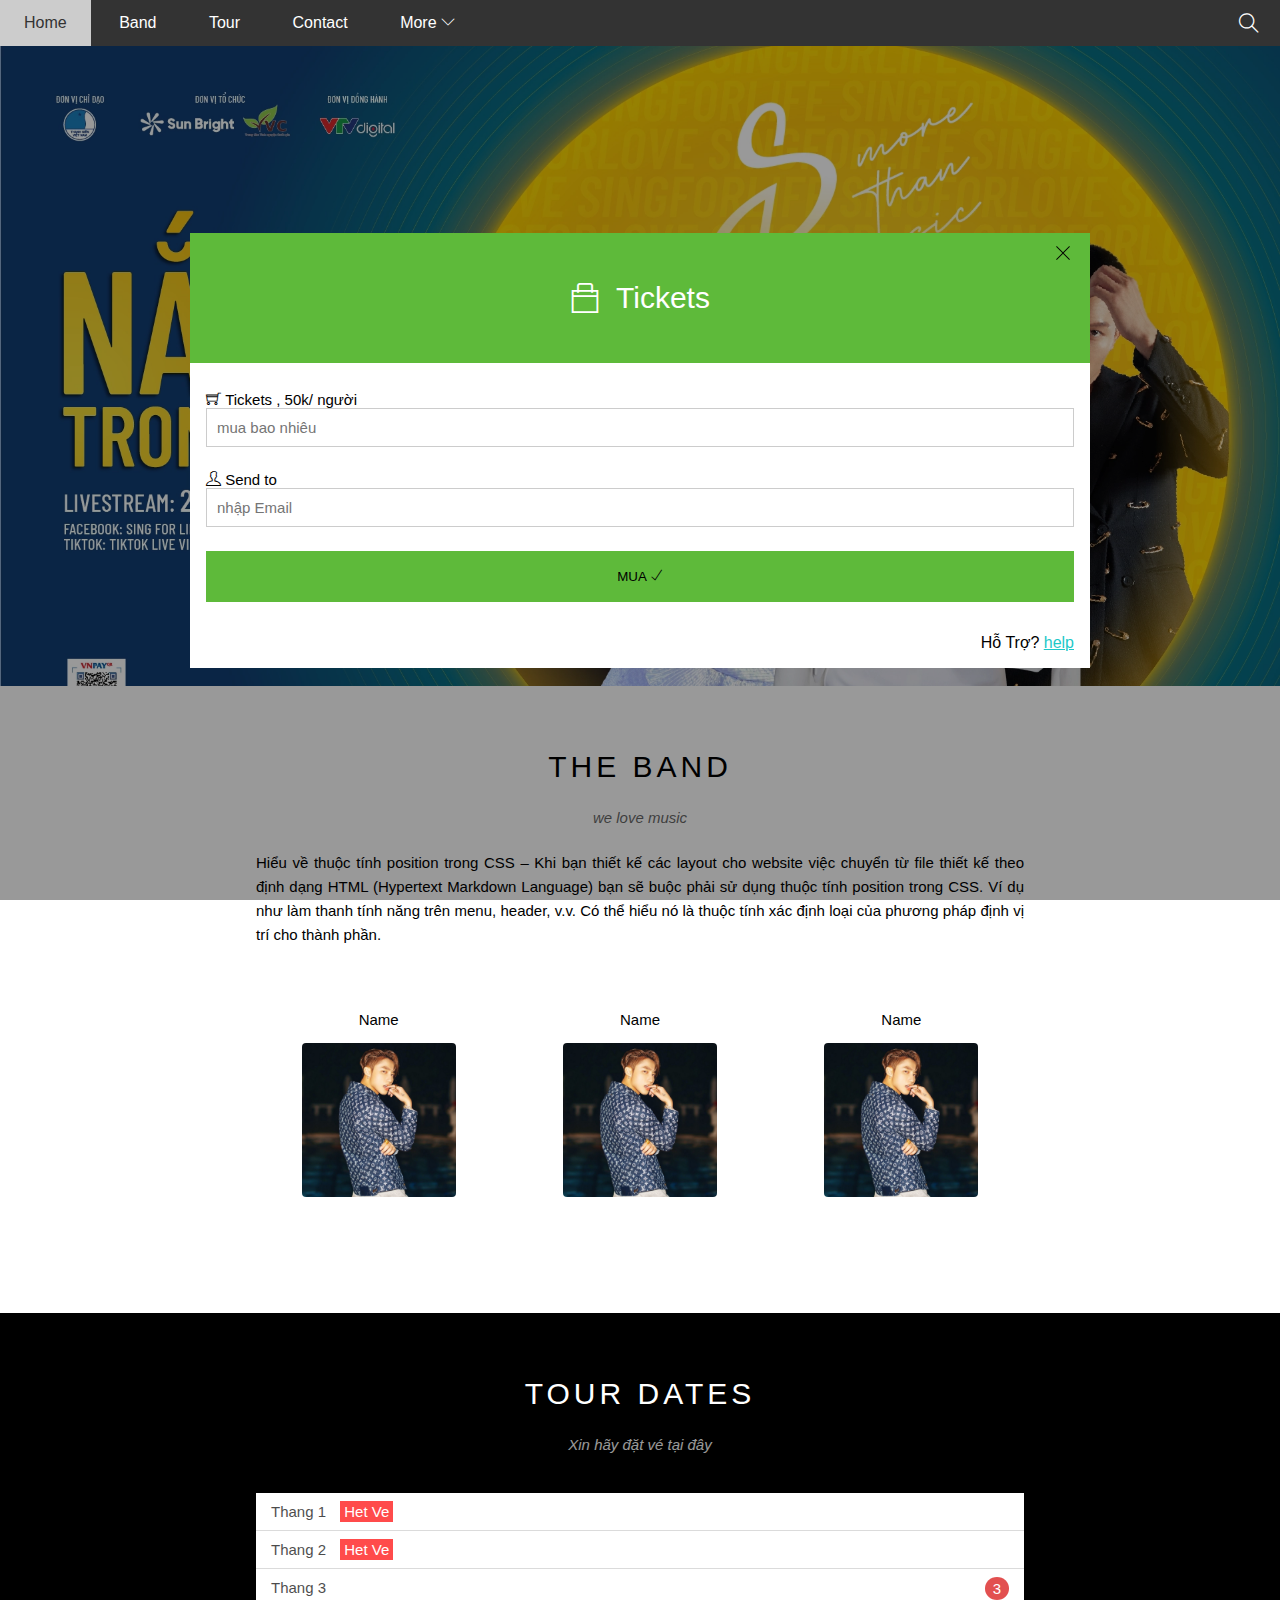
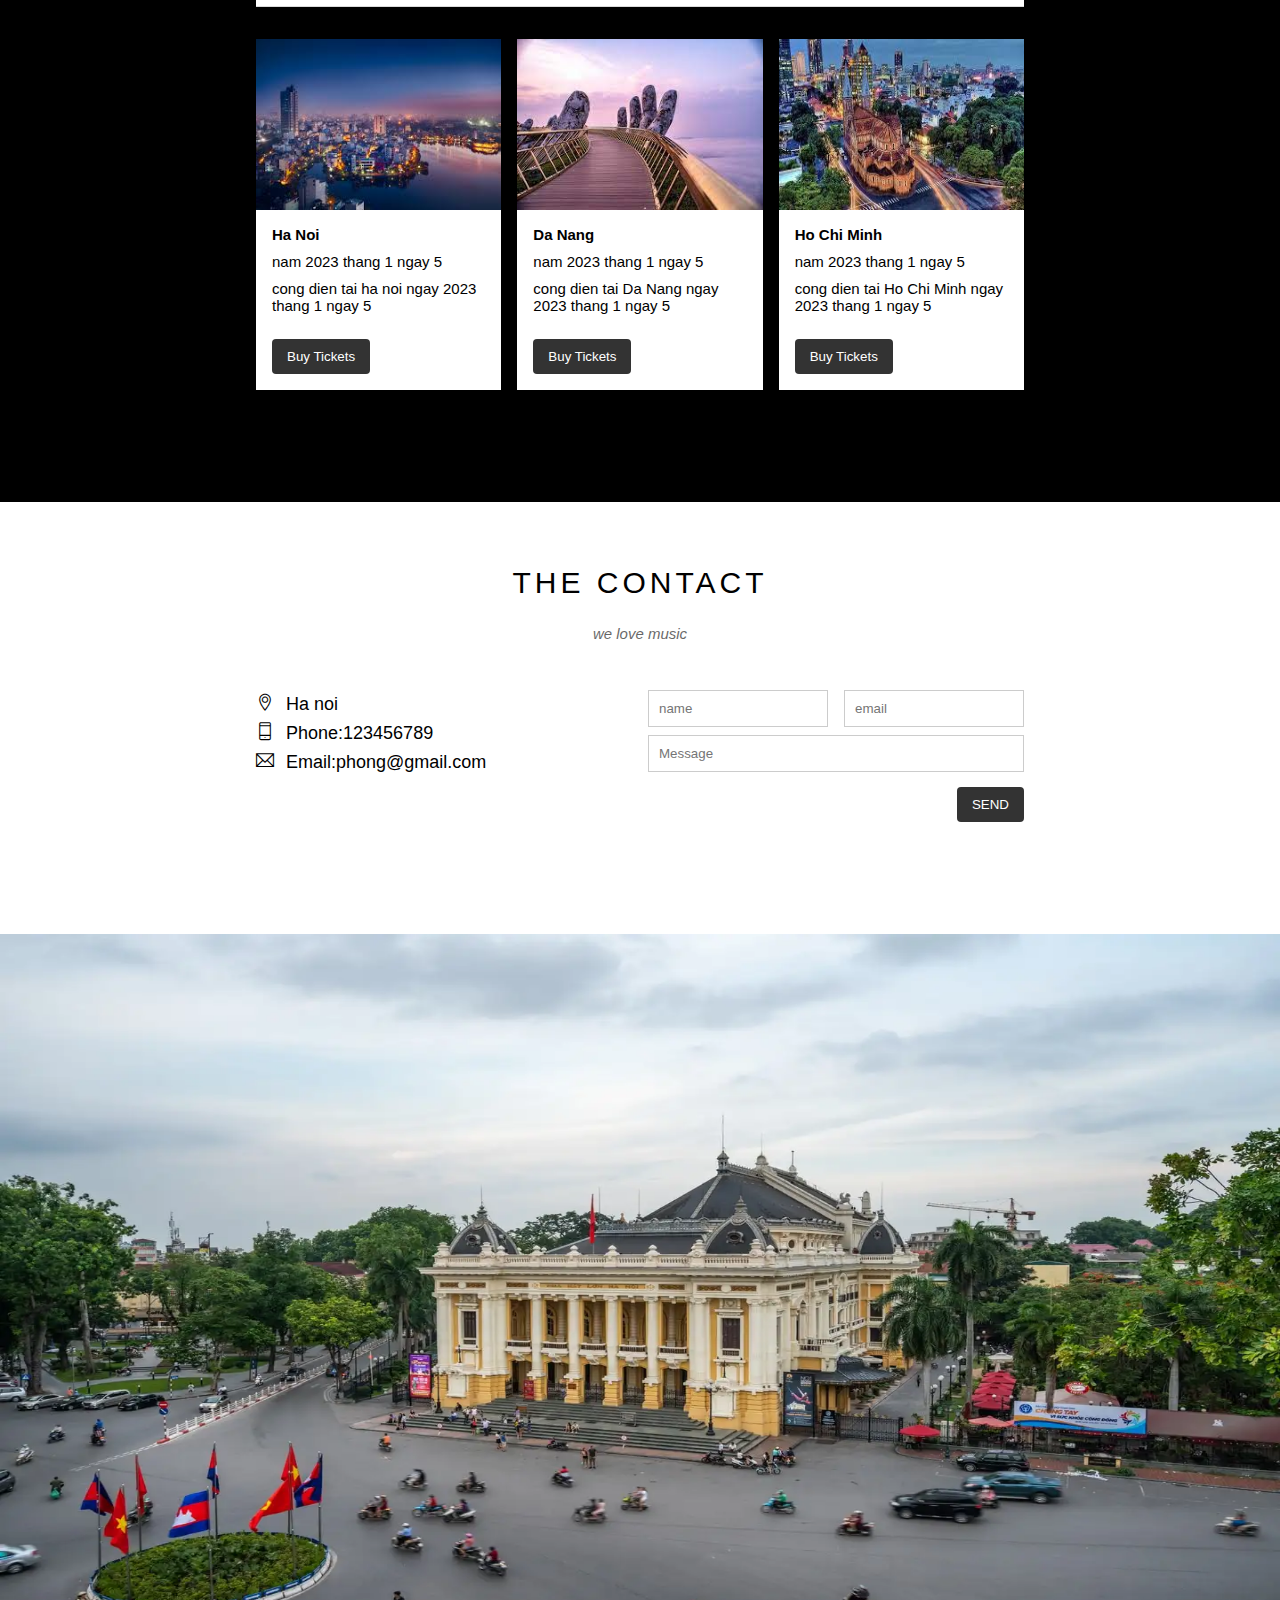
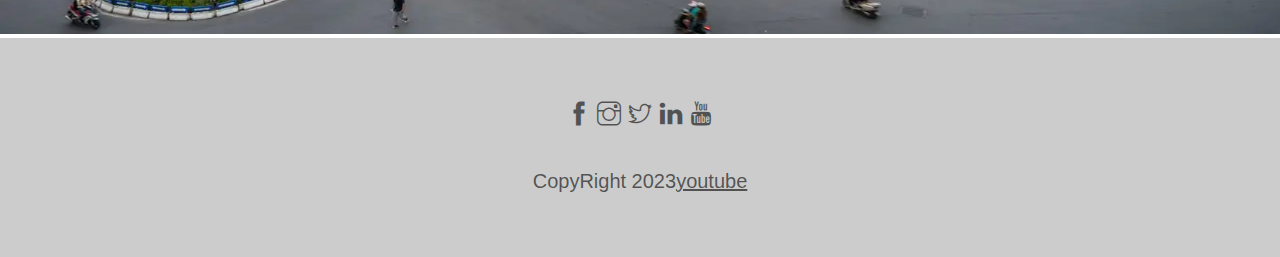
<file: index.html>
<!DOCTYPE html>
<html lang="en">
<head>
    <meta charset="UTF-8">
    <meta http-equiv="X-UA-Compatible" content="IE=edge">
    <meta name="viewport" content="width=device-width, initial-scale=1.0">
    <title>The Band</title>
    <link rel="icon" type="image/x-icon" href="https://www.google.com/imgres?imgurl=https%3A%2F%2Fplay-lh.googleusercontent.com%2Fgk-WYYED1OJNr0G28ucBPUTPric5QCLwW2q_rNcYg-XTQCbPkhcp3CqVJ-1dHiBql10%3Ds256-rw&imgrefurl=https%3A%2F%2Fplay.google.com%2Fstore%2Fapps%3Fhl%3Dvi%26gl%3DUS&tbnid=HGvR1RhakEZEoM&vet=12ahUKEwiClbP4k8n8AhWw-GEKHWMlBtYQMygEegQIARBJ..i&docid=2eRDLG64KMrduM&w=256&h=256&itg=1&q=%E1%BA%A3nh%20youtube&hl=vi&ved=2ahUKEwiClbP4k8n8AhWw-GEKHWMlBtYQMygEegQIARBJ">
    <link  rel="stylesheet" href="assets/css/style.css">
    <link  rel="stylesheet" href="assets/css/responsive.css">
    <link  rel="stylesheet" href="assets/fonts/themify-icons-font/themify-icons/themify-icons.css">
</head>
<body>
    <div id="main">
        <div id="header">
            <!-- start nav -->
            <ul id="nav">
                <li><a href="">Home</a></li>
                <li><a href="#band">Band</a></li>
                <li><a href="#tour">Tour</a></li>
                <li><a href="#contact">Contact</a></li>
                <li >
                    <a href="#">More
                        <i class="nav-arrow-down ti-angle-down"></i>
                    </a>
                    <ul class="subnav">
                        <li><a href="#">Merchandise</a></li>
                        <li><a href="#">Extras</a></li>
                        <li><a href="#">Media</a></li>
                    </ul>
                </li>
            </ul>
            <!-- end nav -->
            <!-- search button -->
            <div id="mobile-menu" class="mobile-menu-btn">
                <i class="menu-icon ti-menu"></i>
            </div>
            
            <div class="search-btn">
                <i class="search-icon ti-search"></i>
            </div>
            
        </div>
        <div id="slider">
            <div class="text-content">
                <h2 class="text-heading">Thủ đô Hà Nội</h2>
                <div class="text-description">công diễn tại Hà Nội</div>
                
            </div>
        </div>

        <div id="content">
            <!-- about -->
            <div id ="band" class="content-section">
                <h2 class="section-heading">THE BAND</h2>
                <p class="section-sub-heading">we love music</p>
                <p class="about-text">
                    Hiểu về thuộc tính position trong CSS – Khi bạn thiết kế các layout cho website việc chuyển từ file thiết kế theo định dạng HTML 
                    (Hypertext Markdown Language) bạn sẽ buộc phải sử dụng thuộc tính position trong CSS. Ví dụ như làm thanh tính năng trên menu, header, v.v.
                     Có thể hiểu nó là thuộc tính xác định loại của phương pháp định vị trí cho thành phần.
                </p>
                <div class="row member-list">
                    <div class=" col col-third s-col-full mt-32 text-center">
                        <p class="member-name">Name</p>
                        <img src="assets/image/son tung.jpg" alt="member1" class="member-img">
                    </div>

                    <div class=" col col-third s-col-full mt-32 text-center">
                        <p class="member-name">Name</p>
                        <img src="assets/image/son tung.jpg" alt="member1" class="member-img">
                    </div>

                    <div class=" col col-third s-col-full mt-32 text-center">
                        <p class="member-name">Name</p>
                        <img src="assets/image/son tung.jpg" alt="member1" class="member-img">
                    </div>

                    <div class="clear"></div>
                </div>
            </div>
            
             <!-- tour section -->
            <div id ="tour" class="tour-section">
                <div class="content-section">
                    <h2 class="section-heading text-white">TOUR DATES</h2>
                    <p class="section-sub-heading text-white"> Xin hãy đặt vé tại đây </p>
                    <!-- tickets -->
                    <ul class="ticket-list">
                        <li>Thang 1 <span class="sold-out">Het Ve</span></li>
                        <li>Thang 2 <span class="sold-out">Het Ve</span></li>
                        <li>Thang 3 <span class="quantity"> 3</span></li>
                    </ul>
                    <!-- dia diem lua dien -->
                    <div class=" row place-list">
                        <div class="col col-third s-col-full mt-16"> 
                            <img src="assets/image/hanoi.jpg" alt="hanoi" class="place-img">
                            <div class="img-cover"></div>
                            
                            <div class="place-body">
                                <h3 class="place-heading">Ha Noi</h3>
                                <p class="place-time"> nam 2023 thang 1 ngay 5</p>
                                <p class="place-desc">cong dien tai ha noi ngay 2023 thang 1 ngay 5</p>
                                <button  class="btn  js-buy-ticket">Buy Tickets</button>
                            </div>
                        </div>

                        <div class="col col-third s-col-full mt-16">
                            <img src="assets/image/da-nang.jpg" alt="da-nang" class="place-img">
                            <div class="place-body">
                                <h3 class="place-heading">Da Nang</h3>
                                <p class="place-time"> nam 2023 thang 1 ngay 5</p>
                                <p class="place-desc">cong dien tai Da Nang ngay 2023 thang 1 ngay 5</p>
                                <button  class="btn js-buy-ticket">Buy Tickets</button>
                            </div>
                        </div>
                   

                        <div class="col col-third s-col-full mt-16">
                            <img src="assets/image/hochiminh.jpg" alt="hochiminh" class="place-img">
                            <div class="place-body">
                                <h3 class="place-heading">Ho Chi Minh</h3>
                                <p class="place-time"> nam 2023 thang 1 ngay 5</p>
                                <p class="place-desc">cong dien tai Ho Chi Minh ngay 2023 thang 1 ngay 5</p>
                                <button  class="btn js-buy-ticket">Buy Tickets</button>
                            </div>
                        </div>
                        <div class="clear"></div>
                    </div>
                </div>

            </div>
            

             <!-- begin contact section -->
            <div id ="contact" class="content-section">
                <h2 class="section-heading">THE CONTACT</h2>
                <p class="section-sub-heading">we love music</p>

                <div class="row contact-content">
                    <div class="col col-half s-col-full contact-info">
                        <p><i class="ti-location-pin"></i>Ha noi</p>
                        <p><i class="ti-mobile"></i>Phone:123456789</p>
                        <p><i class="ti-email"></i>Email:phong@gmail.com</p>
                    </div>

                    <div class="col col-half s-col-full contact-form">
                        <form action="">
                            <div class="row">
                                <div class="col col-half s-col-full">
                                    <input type="text" name="" id="" required  class="form-control" placeholder="name">
                                </div>

                                <div class="col col-half s-col-full">
                                    <input type="text" name="" id=""  required class="form-control" placeholder="email">
                                </div>
                            </div>
                            <div class="row mt-8">
                                <div class="col col-full">
                                    <input type="text" name="" id=""  required class="form-control" placeholder="Message">

                                </div>
                            </div>
                            <input class="btn pull-right mt-16" type ="submit" value="SEND" >
                        </form>
                    </div>
                </div>
            </div>
             <!-- end contact section -->
            <div class="map-seletion">
                <img src="assets/image/nhahat.webp" alt="nha hat">
            </div>
        </div>

        <div id="footer">
            <div class="socials-list">
                <a href=""><i class="ti-facebook"></i></a>
                <a href=""><i class="ti-instagram"></i></a>
                <a href=""><i class="ti-twitter"></i></a>
                <a href=""><i class="ti-linkedin"></i></a>
                <a href=""><i class="ti-youtube"></i></a>
            </div>
            <p  class="copyright">CopyRight 2023<a href="youtube.com">youtube</a></p>
        </div>
        
        <div class="modal open js-modal">
            <div class="modal-container js-modal-container">
                <div class="modal-close js-modal-close">
                    <i class=" ti-close"></i>
                </div>
                <header class="modal-header">
                    <i class="heding-icon ti-bag"></i>
                    Tickets
                </header>
                <div class="modal-body">
                    <label for="ticket-quantity" class="modal-label">
                        <i class="ti-shopping-cart"></i>
                        Tickets , 50k/ người
                    </label>
                    <input type="text"  id ="ticket-quantity" class="modal-input" placeholder="mua bao nhiêu">

                    <label for="ticket-email" class="modal-label">
                        <i class="ti-user"></i>
                        Send to
                    </label>
                    <input type="email" id= "ticket-email"class="modal-input" placeholder="nhập Email">
                    <button id="buy-ticket">
                        Mua <i class="ti-check"></i>
                    </button>
                </div>
                <div class="modal-footer">
                    <p class="modal-help">Hỗ Trợ? <a href="#">help</a></p>
                    
                </div>
            </div>
        </div>

    </div>
    <script>
        var header = document.getElementById('header')
        var mobileMenu = document.getElementById('mobile-menu')
        var headerHeight = header.clientHeight;
        mobileMenu.onclick= function () {
            var isClose = header.clientHeight === headerHeight;
            if (isClose) {
                header.style.height ='auto';
            }else {
                // header.style.height ='46px'
                header.style.height= null;
            }
        }
        var menuItems= document.querySelectorAll('#nav li a[href*="#"]')
        for (var i = 0 ; i <menuItems.length; i++) {
            var menuItem = menuItems[i]

            
            menuItem.onclick = function(event) {
                var isParentMenu = this.nextElementSibling && this.nextElementSibling.classList.contains('subnav')
                
                if (!isParentMenu){
                    header.style.height= null;

                }else {
                   event.preventDefault();
                }
               
            }
        }

        
    </script>

    <script>
        const buyBtns= document.querySelectorAll('.js-buy-ticket')
        const modal= document.querySelector('.js-modal')
        const modalClose= document.querySelector('.js-modal-close')
        const modalContainer = document.querySelector('.js-modal-container')
        // hien thi Form nhap
        function showBuyTickets() {
            modal.classList.add('open')
        }

        // an form nhap 
        function closeBuyTickets () {
           modal.classList.remove('open')
        }
        
        for(const buyBtn of buyBtns) {
            buyBtn.addEventListener('click',showBuyTickets)
        }
        modalClose.addEventListener('click',closeBuyTickets)
        // click vao toan bo modal
        modal.addEventListener('click', closeBuyTickets)
        // ngan chan event tren container
        modalContainer.addEventListener('click', function( event){
            event.stopPropagation()
        })
    </script>
    
</body>
</html>
</file>
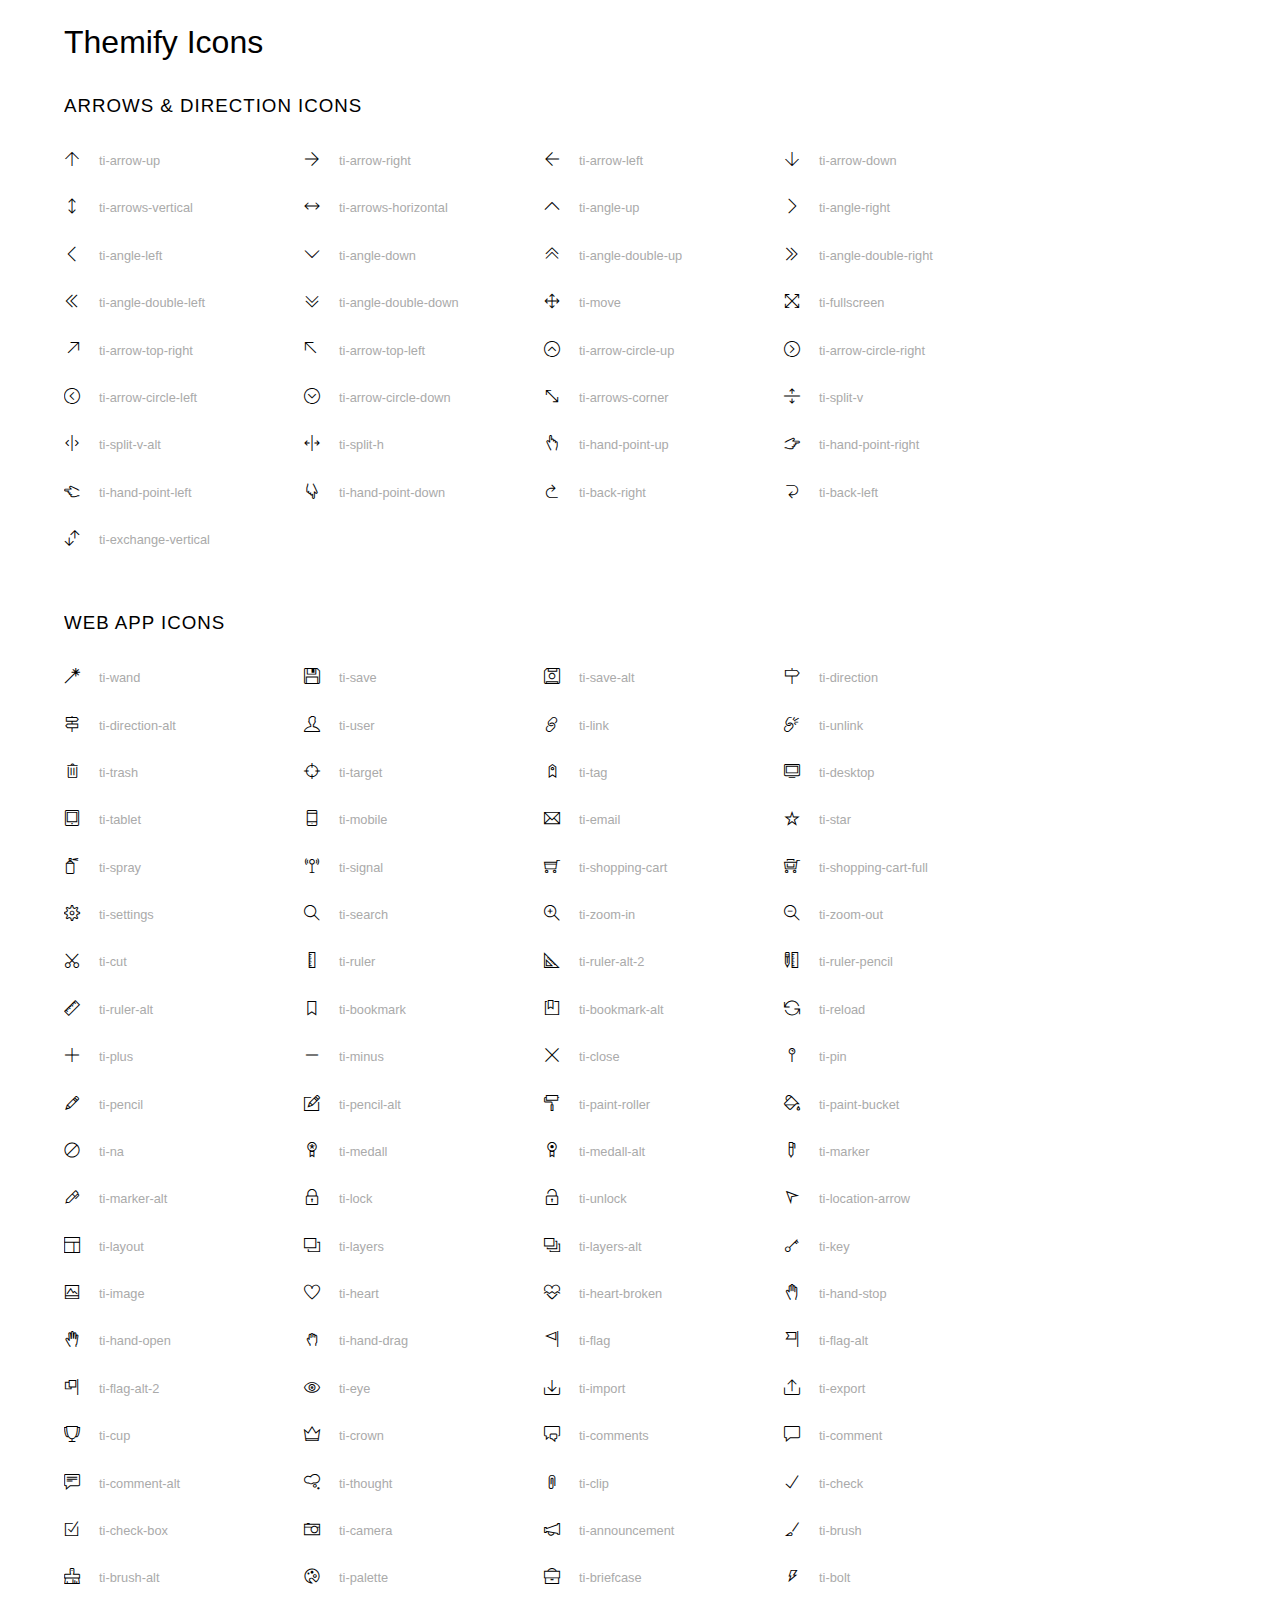
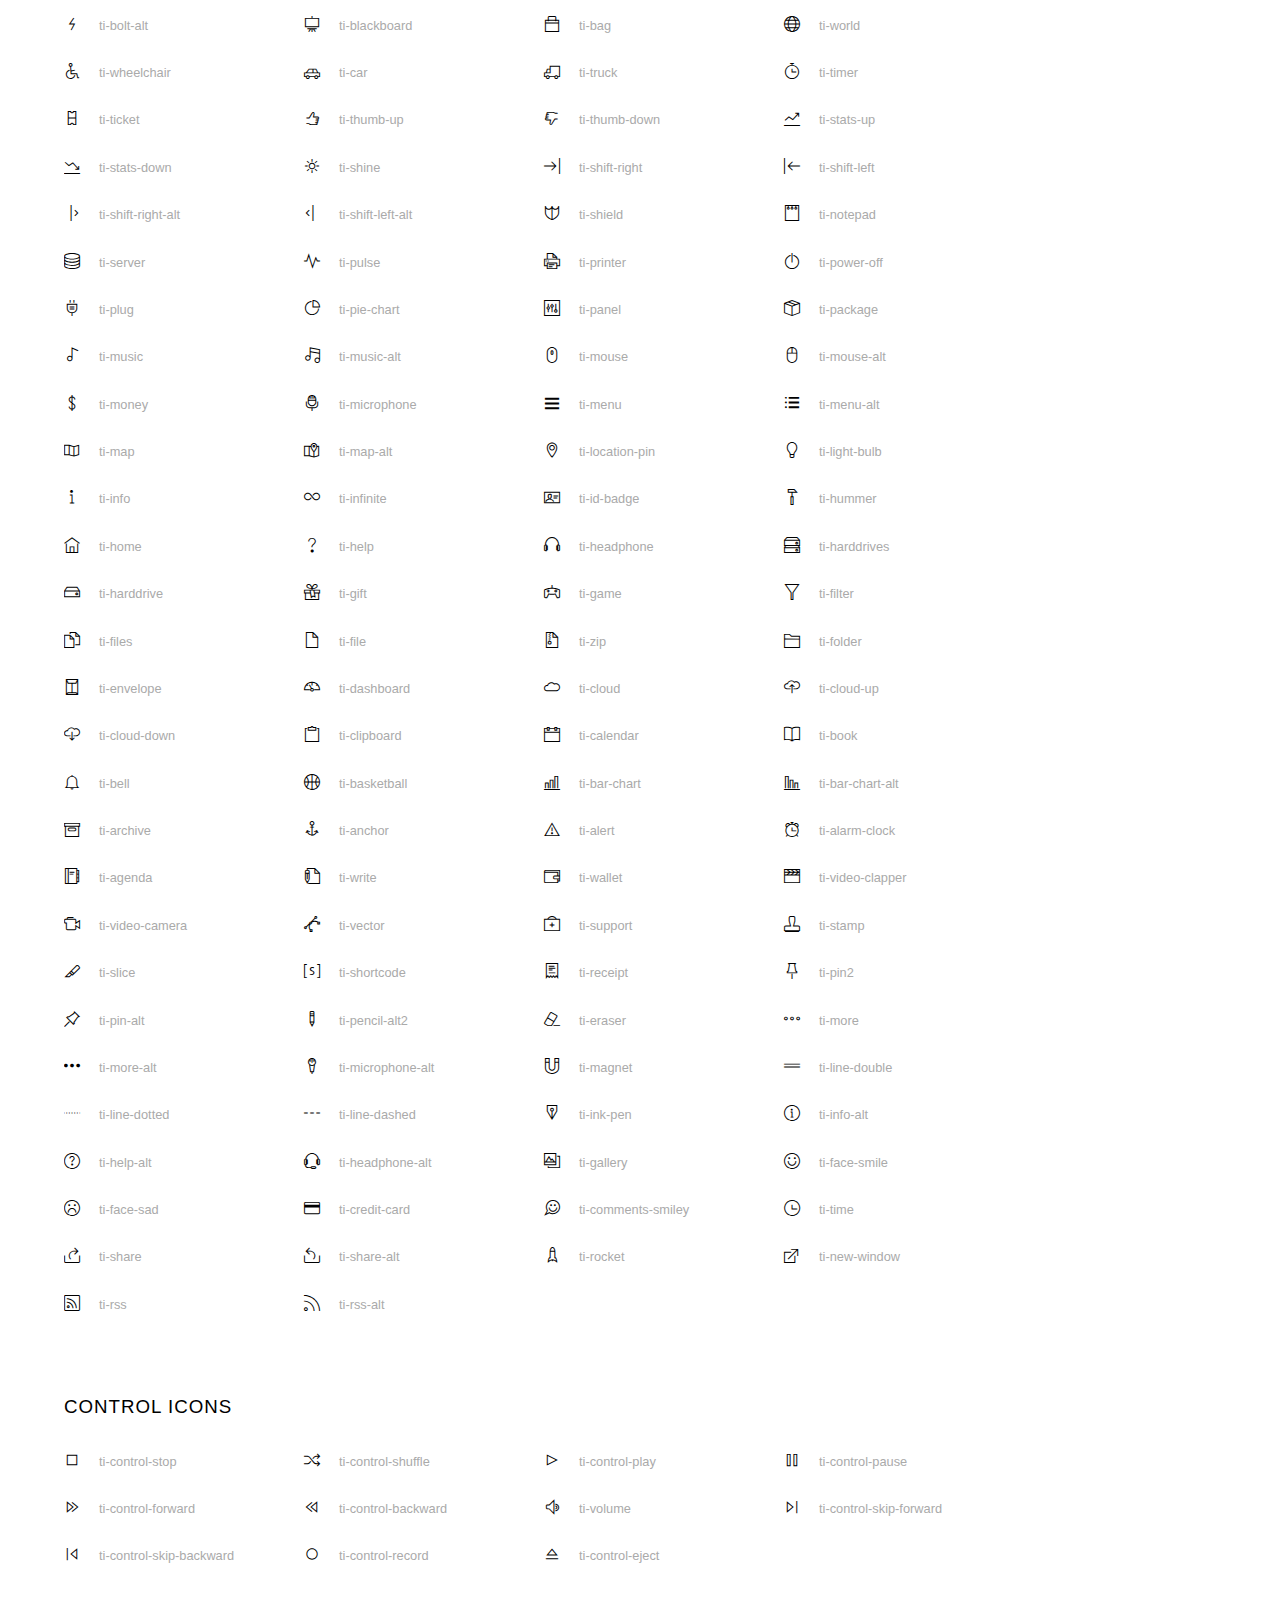
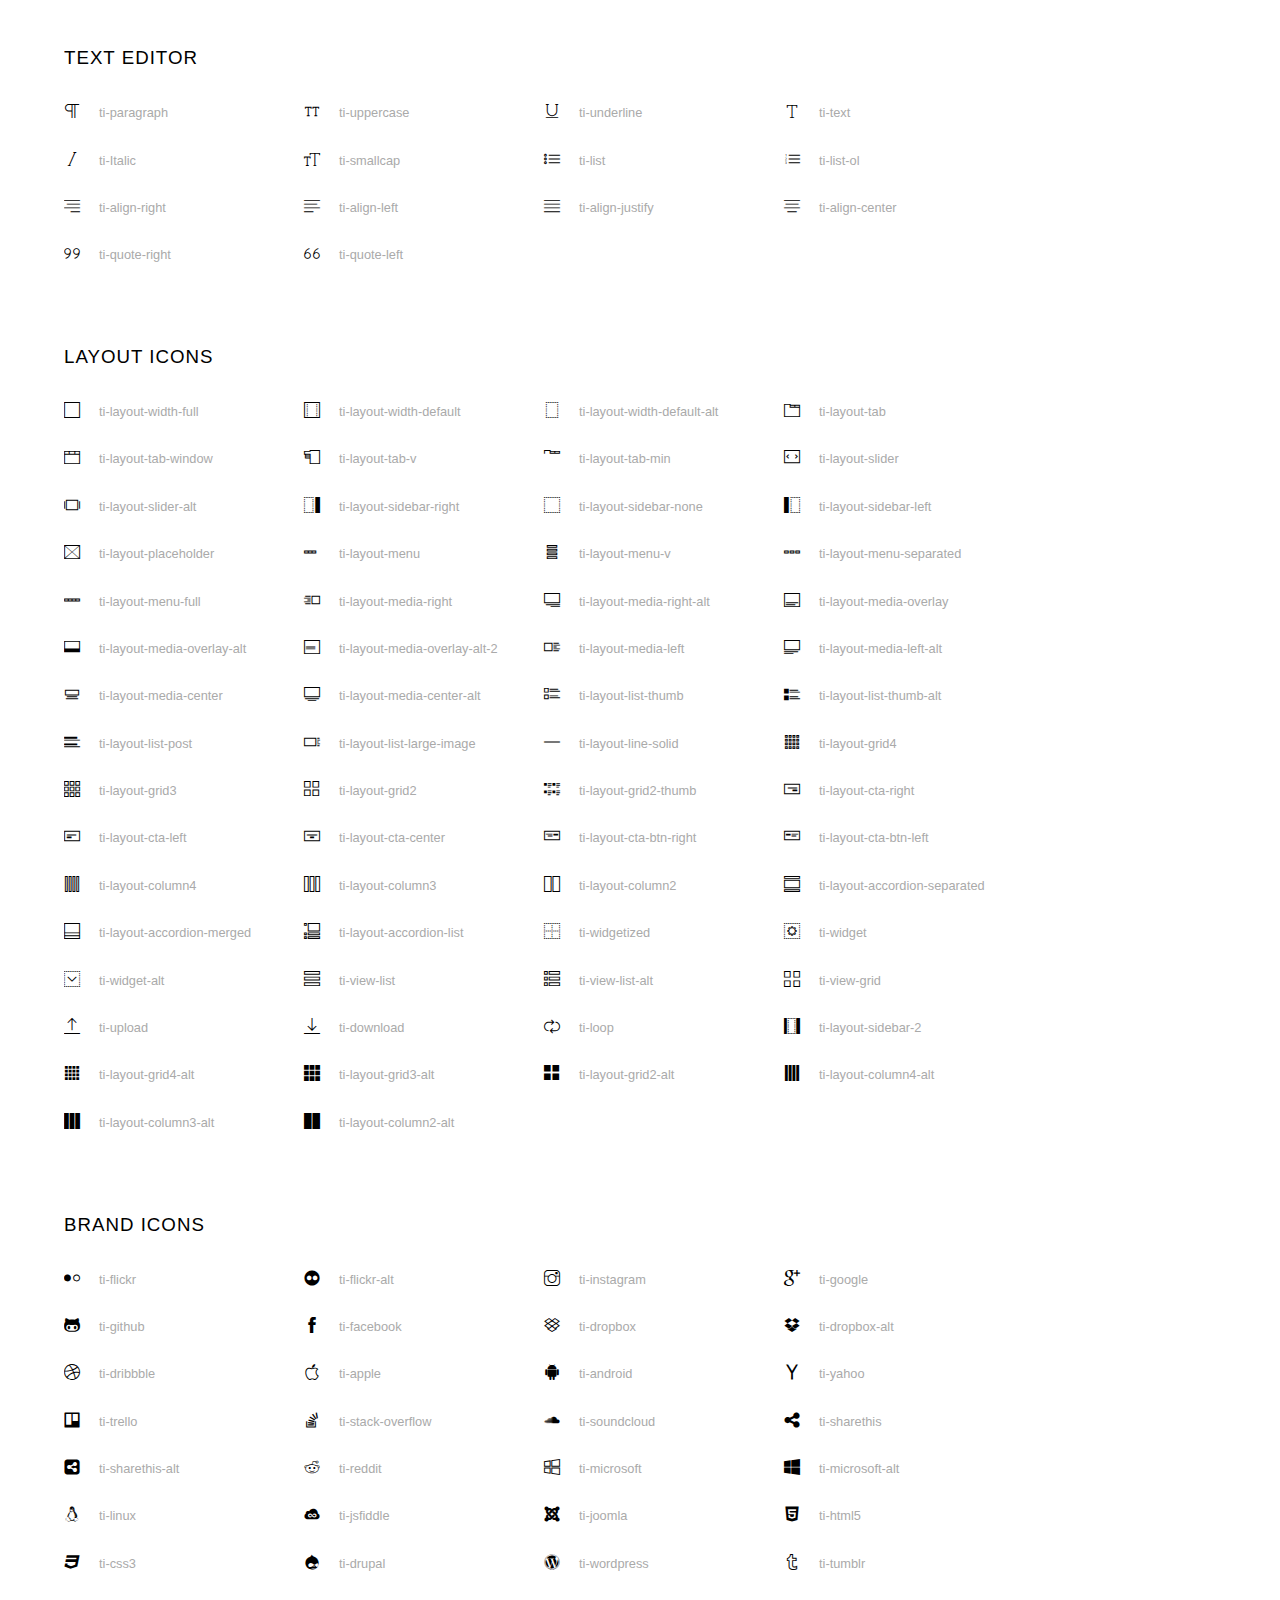
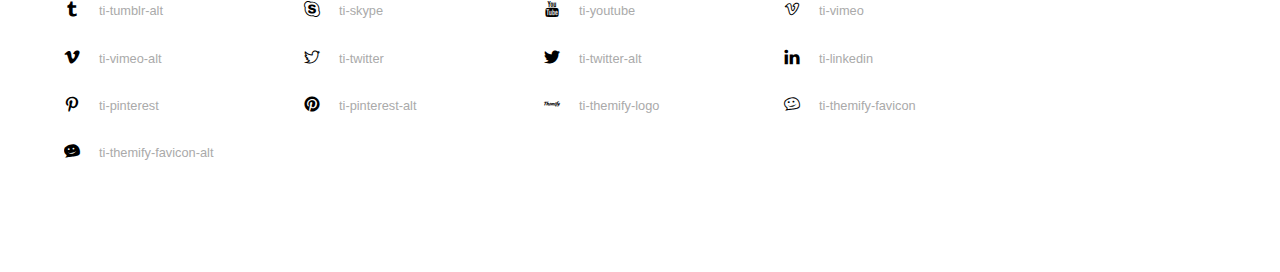
<file: assets/fonts/themify-icons-font/themify-icons/index.html>
<!doctype html>
<html>
<head>
	<meta charset="utf-8">
	<title>Themify Icon Font</title>
	<meta name="viewport" content="width=device-width">
	<link rel="stylesheet" href="demo-files/demo.css">
	<link rel="stylesheet" href="themify-icons.css">
	<!--[if lt IE 8]><!-->
	<link rel="stylesheet" href="ie7/ie7.css">
	<!--<![endif]-->
</head>
<body>
	<h1>Themify Icons</h1>

	<div class="icon-section">

		<div class="icon-section">
			<h3>Arrows &amp; Direction Icons </h3>

			<div class="icon-container">
				<span class="ti-arrow-up"></span><span class="icon-name"> ti-arrow-up</span>
			</div>
			<div class="icon-container">
				<span class="ti-arrow-right"></span><span class="icon-name"> ti-arrow-right</span>
			</div>
			<div class="icon-container">
				<span class="ti-arrow-left"></span><span class="icon-name"> ti-arrow-left</span>
			</div>
			<div class="icon-container">
				<span class="ti-arrow-down"></span><span class="icon-name"> ti-arrow-down</span>
			</div>
			<div class="icon-container">
				<span class="ti-arrows-vertical"></span><span class="icon-name"> ti-arrows-vertical</span>
			</div>
			<div class="icon-container">
				<span class="ti-arrows-horizontal"></span><span class="icon-name"> ti-arrows-horizontal</span>
			</div>
			<div class="icon-container">
				<span class="ti-angle-up"></span><span class="icon-name"> ti-angle-up</span>
			</div>
			<div class="icon-container">
				<span class="ti-angle-right"></span><span class="icon-name"> ti-angle-right</span>
			</div>
			<div class="icon-container">
				<span class="ti-angle-left"></span><span class="icon-name"> ti-angle-left</span>
			</div>
			<div class="icon-container">
				<span class="ti-angle-down"></span><span class="icon-name"> ti-angle-down</span>
			</div>	
			<div class="icon-container">
				<span class="ti-angle-double-up"></span><span class="icon-name"> ti-angle-double-up</span>
			</div>
			<div class="icon-container">
				<span class="ti-angle-double-right"></span><span class="icon-name"> ti-angle-double-right</span>
			</div>
			<div class="icon-container">
				<span class="ti-angle-double-left"></span><span class="icon-name"> ti-angle-double-left</span>
			</div>
			<div class="icon-container">
				<span class="ti-angle-double-down"></span><span class="icon-name"> ti-angle-double-down</span>
			</div>					
			<div class="icon-container">
				<span class="ti-move"></span><span class="icon-name"> ti-move</span>
			</div>
			<div class="icon-container">
				<span class="ti-fullscreen"></span><span class="icon-name"> ti-fullscreen</span>
			</div>
			<div class="icon-container">
				<span class="ti-arrow-top-right"></span><span class="icon-name"> ti-arrow-top-right</span>
			</div>
			<div class="icon-container">
				<span class="ti-arrow-top-left"></span><span class="icon-name"> ti-arrow-top-left</span>
			</div>
			<div class="icon-container">
				<span class="ti-arrow-circle-up"></span><span class="icon-name"> ti-arrow-circle-up</span>
			</div>
			<div class="icon-container">
				<span class="ti-arrow-circle-right"></span><span class="icon-name"> ti-arrow-circle-right</span>
			</div>
			<div class="icon-container">
				<span class="ti-arrow-circle-left"></span><span class="icon-name"> ti-arrow-circle-left</span>
			</div>
			<div class="icon-container">
				<span class="ti-arrow-circle-down"></span><span class="icon-name"> ti-arrow-circle-down</span>
			</div>
			<div class="icon-container">
				<span class="ti-arrows-corner"></span><span class="icon-name"> ti-arrows-corner</span>
			</div>
			<div class="icon-container">
				<span class="ti-split-v"></span><span class="icon-name"> ti-split-v</span>
			</div>

			<div class="icon-container">
				<span class="ti-split-v-alt"></span><span class="icon-name"> ti-split-v-alt</span>
			</div>
			<div class="icon-container">
				<span class="ti-split-h"></span><span class="icon-name"> ti-split-h</span>
			</div>
			<div class="icon-container">
				<span class="ti-hand-point-up"></span><span class="icon-name"> ti-hand-point-up</span>
			</div>
			<div class="icon-container">
				<span class="ti-hand-point-right"></span><span class="icon-name"> ti-hand-point-right</span>
			</div>
			<div class="icon-container">
				<span class="ti-hand-point-left"></span><span class="icon-name"> ti-hand-point-left</span>
			</div>
			<div class="icon-container">
				<span class="ti-hand-point-down"></span><span class="icon-name"> ti-hand-point-down</span>
			</div>
			<div class="icon-container">
				<span class="ti-back-right"></span><span class="icon-name"> ti-back-right</span>
			</div>
			<div class="icon-container">
				<span class="ti-back-left"></span><span class="icon-name"> ti-back-left</span>
			</div>
			<div class="icon-container">
				<span class="ti-exchange-vertical"></span><span class="icon-name"> ti-exchange-vertical</span>
			</div>

		</div> <!-- Arrows Icons -->



		<h3>Web App Icons</h3>
		
		<div class="icon-section">

			<div class="icon-container">
				<span class="ti-wand"></span><span class="icon-name"> ti-wand</span>
			</div>
			<div class="icon-container">
				<span class="ti-save"></span><span class="icon-name"> ti-save</span>
			</div>
			<div class="icon-container">
				<span class="ti-save-alt"></span><span class="icon-name"> ti-save-alt</span>
			</div>

			<div class="icon-container">
				<span class="ti-direction"></span><span class="icon-name"> ti-direction</span>
			</div>
			<div class="icon-container">
				<span class="ti-direction-alt"></span><span class="icon-name"> ti-direction-alt</span>
			</div>
			<div class="icon-container">
				<span class="ti-user"></span><span class="icon-name"> ti-user</span>
			</div>
			<div class="icon-container">
				<span class="ti-link"></span><span class="icon-name"> ti-link</span>
			</div>
			<div class="icon-container">
				<span class="ti-unlink"></span><span class="icon-name"> ti-unlink</span>
			</div>
			<div class="icon-container">
				<span class="ti-trash"></span><span class="icon-name"> ti-trash</span>
			</div>
			<div class="icon-container">
				<span class="ti-target"></span><span class="icon-name"> ti-target</span>
			</div>
			<div class="icon-container">
				<span class="ti-tag"></span><span class="icon-name"> ti-tag</span>
			</div>
			<div class="icon-container">
				<span class="ti-desktop"></span><span class="icon-name"> ti-desktop</span>
			</div>
			<div class="icon-container">
				<span class="ti-tablet"></span><span class="icon-name"> ti-tablet</span>
			</div>
			<div class="icon-container">
				<span class="ti-mobile"></span><span class="icon-name"> ti-mobile</span>
			</div>
			<div class="icon-container">
				<span class="ti-email"></span><span class="icon-name"> ti-email</span>
			</div>	
			<div class="icon-container">
				<span class="ti-star"></span><span class="icon-name"> ti-star</span>
			</div>
			<div class="icon-container">
				<span class="ti-spray"></span><span class="icon-name"> ti-spray</span>
			</div>
			<div class="icon-container">
				<span class="ti-signal"></span><span class="icon-name"> ti-signal</span>
			</div>
			<div class="icon-container">
				<span class="ti-shopping-cart"></span><span class="icon-name"> ti-shopping-cart</span>
			</div>
			<div class="icon-container">
				<span class="ti-shopping-cart-full"></span><span class="icon-name"> ti-shopping-cart-full</span>
			</div>
			<div class="icon-container">
				<span class="ti-settings"></span><span class="icon-name"> ti-settings</span>
			</div>
			<div class="icon-container">
				<span class="ti-search"></span><span class="icon-name"> ti-search</span>
			</div>
			<div class="icon-container">
				<span class="ti-zoom-in"></span><span class="icon-name"> ti-zoom-in</span>
			</div>
			<div class="icon-container">
				<span class="ti-zoom-out"></span><span class="icon-name"> ti-zoom-out</span>
			</div>
			<div class="icon-container">
				<span class="ti-cut"></span><span class="icon-name"> ti-cut</span>
			</div>
			<div class="icon-container">
				<span class="ti-ruler"></span><span class="icon-name"> ti-ruler</span>
			</div>
			<div class="icon-container">
				<span class="ti-ruler-alt-2"></span><span class="icon-name"> ti-ruler-alt-2</span>
			</div>			
			<div class="icon-container">
				<span class="ti-ruler-pencil"></span><span class="icon-name"> ti-ruler-pencil</span>
			</div>
			<div class="icon-container">
				<span class="ti-ruler-alt"></span><span class="icon-name"> ti-ruler-alt</span>
			</div>
			<div class="icon-container">
				<span class="ti-bookmark"></span><span class="icon-name"> ti-bookmark</span>
			</div>
			<div class="icon-container">
				<span class="ti-bookmark-alt"></span><span class="icon-name"> ti-bookmark-alt</span>
			</div>
			<div class="icon-container">
				<span class="ti-reload"></span><span class="icon-name"> ti-reload</span>
			</div>
			<div class="icon-container">
				<span class="ti-plus"></span><span class="icon-name"> ti-plus</span>
			</div>
			<div class="icon-container">
				<span class="ti-minus"></span><span class="icon-name"> ti-minus</span>
			</div>
			<div class="icon-container">
				<span class="ti-close"></span><span class="icon-name"> ti-close</span>
			</div>			
			<div class="icon-container">
				<span class="ti-pin"></span><span class="icon-name"> ti-pin</span>
			</div>
			<div class="icon-container">
				<span class="ti-pencil"></span><span class="icon-name"> ti-pencil</span>
			</div>
					
		  	<div class="icon-container">
				<span class="ti-pencil-alt"></span><span class="icon-name"> ti-pencil-alt</span>
			</div>
			<div class="icon-container">
				<span class="ti-paint-roller"></span><span class="icon-name"> ti-paint-roller</span>
			</div>
			<div class="icon-container">
				<span class="ti-paint-bucket"></span><span class="icon-name"> ti-paint-bucket</span>
			</div>
			<div class="icon-container">
				<span class="ti-na"></span><span class="icon-name"> ti-na</span>
			</div>
			<div class="icon-container">
				<span class="ti-medall"></span><span class="icon-name"> ti-medall</span>
			</div>
			<div class="icon-container">
				<span class="ti-medall-alt"></span><span class="icon-name"> ti-medall-alt</span>
			</div>
			<div class="icon-container">
				<span class="ti-marker"></span><span class="icon-name"> ti-marker</span>
			</div>
			<div class="icon-container">
				<span class="ti-marker-alt"></span><span class="icon-name"> ti-marker-alt</span>
			</div>

			<div class="icon-container">
				<span class="ti-lock"></span><span class="icon-name"> ti-lock</span>
			</div>
			<div class="icon-container">
				<span class="ti-unlock"></span><span class="icon-name"> ti-unlock</span>
			</div>
			<div class="icon-container">
				<span class="ti-location-arrow"></span><span class="icon-name"> ti-location-arrow</span>
			</div>
			<div class="icon-container">
				<span class="ti-layout"></span><span class="icon-name"> ti-layout</span>
			</div>
			<div class="icon-container">
				<span class="ti-layers"></span><span class="icon-name"> ti-layers</span>
			</div>
			<div class="icon-container">
				<span class="ti-layers-alt"></span><span class="icon-name"> ti-layers-alt</span>
			</div>
			<div class="icon-container">
				<span class="ti-key"></span><span class="icon-name"> ti-key</span>
			</div>
			<div class="icon-container">
				<span class="ti-image"></span><span class="icon-name"> ti-image</span>
			</div>
			<div class="icon-container">
				<span class="ti-heart"></span><span class="icon-name"> ti-heart</span>
			</div>
			<div class="icon-container">
				<span class="ti-heart-broken"></span><span class="icon-name"> ti-heart-broken</span>
			</div>
			<div class="icon-container">
				<span class="ti-hand-stop"></span><span class="icon-name"> ti-hand-stop</span>
			</div>
			<div class="icon-container">
				<span class="ti-hand-open"></span><span class="icon-name"> ti-hand-open</span>
			</div>
			<div class="icon-container">
				<span class="ti-hand-drag"></span><span class="icon-name"> ti-hand-drag</span>
			</div>
			<div class="icon-container">
				<span class="ti-flag"></span><span class="icon-name"> ti-flag</span>
			</div>
			<div class="icon-container">
				<span class="ti-flag-alt"></span><span class="icon-name"> ti-flag-alt</span>
			</div>
			<div class="icon-container">
				<span class="ti-flag-alt-2"></span><span class="icon-name"> ti-flag-alt-2</span>
			</div>
			<div class="icon-container">
				<span class="ti-eye"></span><span class="icon-name"> ti-eye</span>
			</div>
			<div class="icon-container">
				<span class="ti-import"></span><span class="icon-name"> ti-import</span>
			</div>			
			<div class="icon-container">
				<span class="ti-export"></span><span class="icon-name"> ti-export</span>
			</div>
			<div class="icon-container">
				<span class="ti-cup"></span><span class="icon-name"> ti-cup</span>
			</div>
			<div class="icon-container">
				<span class="ti-crown"></span><span class="icon-name"> ti-crown</span>
			</div>
			<div class="icon-container">
				<span class="ti-comments"></span><span class="icon-name"> ti-comments</span>
			</div>
			<div class="icon-container">
				<span class="ti-comment"></span><span class="icon-name"> ti-comment</span>
			</div>
			<div class="icon-container">
				<span class="ti-comment-alt"></span><span class="icon-name"> ti-comment-alt</span>
			</div>
			<div class="icon-container">
				<span class="ti-thought"></span><span class="icon-name"> ti-thought</span>
			</div>			
			<div class="icon-container">
				<span class="ti-clip"></span><span class="icon-name"> ti-clip</span>
			</div>

			<div class="icon-container">
				<span class="ti-check"></span><span class="icon-name"> ti-check</span>
			</div>
			<div class="icon-container">
				<span class="ti-check-box"></span><span class="icon-name"> ti-check-box</span>
			</div>
			<div class="icon-container">
				<span class="ti-camera"></span><span class="icon-name"> ti-camera</span>
			</div>
			<div class="icon-container">
				<span class="ti-announcement"></span><span class="icon-name"> ti-announcement</span>
			</div>
			<div class="icon-container">
				<span class="ti-brush"></span><span class="icon-name"> ti-brush</span>
			</div>
			<div class="icon-container">
				<span class="ti-brush-alt"></span><span class="icon-name"> ti-brush-alt</span>
			</div>
			<div class="icon-container">
				<span class="ti-palette"></span><span class="icon-name"> ti-palette</span>
			</div>			
			<div class="icon-container">
				<span class="ti-briefcase"></span><span class="icon-name"> ti-briefcase</span>
			</div>
			<div class="icon-container">
				<span class="ti-bolt"></span><span class="icon-name"> ti-bolt</span>
			</div>
			<div class="icon-container">
				<span class="ti-bolt-alt"></span><span class="icon-name"> ti-bolt-alt</span>
			</div>
			<div class="icon-container">
				<span class="ti-blackboard"></span><span class="icon-name"> ti-blackboard</span>
			</div>
			<div class="icon-container">
				<span class="ti-bag"></span><span class="icon-name"> ti-bag</span>
			</div>
			<div class="icon-container">
				<span class="ti-world"></span><span class="icon-name"> ti-world</span>
			</div>
			<div class="icon-container">
				<span class="ti-wheelchair"></span><span class="icon-name"> ti-wheelchair</span>
			</div>
			<div class="icon-container">
				<span class="ti-car"></span><span class="icon-name"> ti-car</span>
			</div>
			<div class="icon-container">
				<span class="ti-truck"></span><span class="icon-name"> ti-truck</span>
			</div>
			<div class="icon-container">
				<span class="ti-timer"></span><span class="icon-name"> ti-timer</span>
			</div>
			<div class="icon-container">
				<span class="ti-ticket"></span><span class="icon-name"> ti-ticket</span>
			</div>
			<div class="icon-container">
				<span class="ti-thumb-up"></span><span class="icon-name"> ti-thumb-up</span>
			</div>
			<div class="icon-container">
				<span class="ti-thumb-down"></span><span class="icon-name"> ti-thumb-down</span>
			</div>

			<div class="icon-container">
				<span class="ti-stats-up"></span><span class="icon-name"> ti-stats-up</span>
			</div>
			<div class="icon-container">
				<span class="ti-stats-down"></span><span class="icon-name"> ti-stats-down</span>
			</div>
			<div class="icon-container">
				<span class="ti-shine"></span><span class="icon-name"> ti-shine</span>
			</div>
			<div class="icon-container">
				<span class="ti-shift-right"></span><span class="icon-name"> ti-shift-right</span>
			</div>
			<div class="icon-container">
				<span class="ti-shift-left"></span><span class="icon-name"> ti-shift-left</span>
			</div>

			<div class="icon-container">
				<span class="ti-shift-right-alt"></span><span class="icon-name"> ti-shift-right-alt</span>
			</div>
			<div class="icon-container">
				<span class="ti-shift-left-alt"></span><span class="icon-name"> ti-shift-left-alt</span>
			</div>
			<div class="icon-container">
				<span class="ti-shield"></span><span class="icon-name"> ti-shield</span>
			</div>
			<div class="icon-container">
				<span class="ti-notepad"></span><span class="icon-name"> ti-notepad</span>
			</div>
			<div class="icon-container">
				<span class="ti-server"></span><span class="icon-name"> ti-server</span>
			</div>

			<div class="icon-container">
				<span class="ti-pulse"></span><span class="icon-name"> ti-pulse</span>
			</div>
			<div class="icon-container">
				<span class="ti-printer"></span><span class="icon-name"> ti-printer</span>
			</div>
			<div class="icon-container">
				<span class="ti-power-off"></span><span class="icon-name"> ti-power-off</span>
			</div>
			<div class="icon-container">
				<span class="ti-plug"></span><span class="icon-name"> ti-plug</span>
			</div>
			<div class="icon-container">
				<span class="ti-pie-chart"></span><span class="icon-name"> ti-pie-chart</span>
			</div>

			<div class="icon-container">
				<span class="ti-panel"></span><span class="icon-name"> ti-panel</span>
			</div>
			<div class="icon-container">
				<span class="ti-package"></span><span class="icon-name"> ti-package</span>
			</div>
			<div class="icon-container">
				<span class="ti-music"></span><span class="icon-name"> ti-music</span>
			</div>
			<div class="icon-container">
				<span class="ti-music-alt"></span><span class="icon-name"> ti-music-alt</span>
			</div>
			<div class="icon-container">
				<span class="ti-mouse"></span><span class="icon-name"> ti-mouse</span>
			</div>
			<div class="icon-container">
				<span class="ti-mouse-alt"></span><span class="icon-name"> ti-mouse-alt</span>
			</div>
			<div class="icon-container">
				<span class="ti-money"></span><span class="icon-name"> ti-money</span>
			</div>
			<div class="icon-container">
				<span class="ti-microphone"></span><span class="icon-name"> ti-microphone</span>
			</div>
			<div class="icon-container">
				<span class="ti-menu"></span><span class="icon-name"> ti-menu</span>
			</div>
			<div class="icon-container">
				<span class="ti-menu-alt"></span><span class="icon-name"> ti-menu-alt</span>
			</div>
			<div class="icon-container">
				<span class="ti-map"></span><span class="icon-name"> ti-map</span>
			</div>
			<div class="icon-container">
				<span class="ti-map-alt"></span><span class="icon-name"> ti-map-alt</span>
			</div>

			<div class="icon-container">
				<span class="ti-location-pin"></span><span class="icon-name"> ti-location-pin</span>
			</div>

			<div class="icon-container">
				<span class="ti-light-bulb"></span><span class="icon-name"> ti-light-bulb</span>
			</div>
			<div class="icon-container">
				<span class="ti-info"></span><span class="icon-name"> ti-info</span>
			</div>
			<div class="icon-container">
				<span class="ti-infinite"></span><span class="icon-name"> ti-infinite</span>
			</div>
			<div class="icon-container">
				<span class="ti-id-badge"></span><span class="icon-name"> ti-id-badge</span>
			</div>
			<div class="icon-container">
				<span class="ti-hummer"></span><span class="icon-name"> ti-hummer</span>
			</div>
			<div class="icon-container">
				<span class="ti-home"></span><span class="icon-name"> ti-home</span>
			</div>
			<div class="icon-container">
				<span class="ti-help"></span><span class="icon-name"> ti-help</span>
			</div>
			<div class="icon-container">
				<span class="ti-headphone"></span><span class="icon-name"> ti-headphone</span>
			</div>
			<div class="icon-container">
				<span class="ti-harddrives"></span><span class="icon-name"> ti-harddrives</span>
			</div>
			<div class="icon-container">
				<span class="ti-harddrive"></span><span class="icon-name"> ti-harddrive</span>
			</div>
			<div class="icon-container">
				<span class="ti-gift"></span><span class="icon-name"> ti-gift</span>
			</div>
			<div class="icon-container">
				<span class="ti-game"></span><span class="icon-name"> ti-game</span>
			</div>
			<div class="icon-container">
				<span class="ti-filter"></span><span class="icon-name"> ti-filter</span>
			</div>
			<div class="icon-container">
				<span class="ti-files"></span><span class="icon-name"> ti-files</span>
			</div>
			<div class="icon-container">
				<span class="ti-file"></span><span class="icon-name"> ti-file</span>
			</div>
			<div class="icon-container">
				<span class="ti-zip"></span><span class="icon-name"> ti-zip</span>
			</div>
			<div class="icon-container">
				<span class="ti-folder"></span><span class="icon-name"> ti-folder</span>
			</div>			
			<div class="icon-container">
				<span class="ti-envelope"></span><span class="icon-name"> ti-envelope</span>
			</div>


			<div class="icon-container">
				<span class="ti-dashboard"></span><span class="icon-name"> ti-dashboard</span>
			</div>
			<div class="icon-container">
				<span class="ti-cloud"></span><span class="icon-name"> ti-cloud</span>
			</div>
			<div class="icon-container">
				<span class="ti-cloud-up"></span><span class="icon-name"> ti-cloud-up</span>
			</div>
			<div class="icon-container">
				<span class="ti-cloud-down"></span><span class="icon-name"> ti-cloud-down</span>
			</div>
			<div class="icon-container">
				<span class="ti-clipboard"></span><span class="icon-name"> ti-clipboard</span>
			</div>
			<div class="icon-container">
				<span class="ti-calendar"></span><span class="icon-name"> ti-calendar</span>
			</div>
			<div class="icon-container">
				<span class="ti-book"></span><span class="icon-name"> ti-book</span>
			</div>
			<div class="icon-container">
				<span class="ti-bell"></span><span class="icon-name"> ti-bell</span>
			</div>
			<div class="icon-container">
				<span class="ti-basketball"></span><span class="icon-name"> ti-basketball</span>
			</div>
			<div class="icon-container">
				<span class="ti-bar-chart"></span><span class="icon-name"> ti-bar-chart</span>
			</div>
			<div class="icon-container">
				<span class="ti-bar-chart-alt"></span><span class="icon-name"> ti-bar-chart-alt</span>
			</div>


			<div class="icon-container">
				<span class="ti-archive"></span><span class="icon-name"> ti-archive</span>
			</div>
			<div class="icon-container">
				<span class="ti-anchor"></span><span class="icon-name"> ti-anchor</span>
			</div>

			<div class="icon-container">
				<span class="ti-alert"></span><span class="icon-name"> ti-alert</span>
			</div>
			<div class="icon-container">
				<span class="ti-alarm-clock"></span><span class="icon-name"> ti-alarm-clock</span>
			</div>
			<div class="icon-container">
				<span class="ti-agenda"></span><span class="icon-name"> ti-agenda</span>
			</div>
			<div class="icon-container">
				<span class="ti-write"></span><span class="icon-name"> ti-write</span>
			</div>

			<div class="icon-container">
				<span class="ti-wallet"></span><span class="icon-name"> ti-wallet</span>
			</div>
			<div class="icon-container">
				<span class="ti-video-clapper"></span><span class="icon-name"> ti-video-clapper</span>
			</div>
			<div class="icon-container">
				<span class="ti-video-camera"></span><span class="icon-name"> ti-video-camera</span>
			</div>
			<div class="icon-container">
				<span class="ti-vector"></span><span class="icon-name"> ti-vector</span>
			</div>

			<div class="icon-container">
				<span class="ti-support"></span><span class="icon-name"> ti-support</span>
			</div>
			<div class="icon-container">
				<span class="ti-stamp"></span><span class="icon-name"> ti-stamp</span>
			</div>
			<div class="icon-container">
				<span class="ti-slice"></span><span class="icon-name"> ti-slice</span>
			</div>
			<div class="icon-container">
				<span class="ti-shortcode"></span><span class="icon-name"> ti-shortcode</span>
			</div>
			<div class="icon-container">
				<span class="ti-receipt"></span><span class="icon-name"> ti-receipt</span>
			</div>
			<div class="icon-container">
				<span class="ti-pin2"></span><span class="icon-name"> ti-pin2</span>
			</div>
			<div class="icon-container">
				<span class="ti-pin-alt"></span><span class="icon-name"> ti-pin-alt</span>
			</div>
			<div class="icon-container">
				<span class="ti-pencil-alt2"></span><span class="icon-name"> ti-pencil-alt2</span>
			</div>
			<div class="icon-container">
				<span class="ti-eraser"></span><span class="icon-name"> ti-eraser</span>
			</div>			
			<div class="icon-container">
				<span class="ti-more"></span><span class="icon-name"> ti-more</span>
			</div>
			<div class="icon-container">
				<span class="ti-more-alt"></span><span class="icon-name"> ti-more-alt</span>
			</div>
			<div class="icon-container">
				<span class="ti-microphone-alt"></span><span class="icon-name"> ti-microphone-alt</span>
			</div>
			<div class="icon-container">
				<span class="ti-magnet"></span><span class="icon-name"> ti-magnet</span>
			</div>
			<div class="icon-container">
				<span class="ti-line-double"></span><span class="icon-name"> ti-line-double</span>
			</div>
			<div class="icon-container">
				<span class="ti-line-dotted"></span><span class="icon-name"> ti-line-dotted</span>
			</div>
			<div class="icon-container">
				<span class="ti-line-dashed"></span><span class="icon-name"> ti-line-dashed</span>
			</div>

			<div class="icon-container">
				<span class="ti-ink-pen"></span><span class="icon-name"> ti-ink-pen</span>
			</div>
			<div class="icon-container">
				<span class="ti-info-alt"></span><span class="icon-name"> ti-info-alt</span>
			</div>
			<div class="icon-container">
				<span class="ti-help-alt"></span><span class="icon-name"> ti-help-alt</span>
			</div>
			<div class="icon-container">
				<span class="ti-headphone-alt"></span><span class="icon-name"> ti-headphone-alt</span>
			</div>

			<div class="icon-container">
				<span class="ti-gallery"></span><span class="icon-name"> ti-gallery</span>
			</div>
			<div class="icon-container">
				<span class="ti-face-smile"></span><span class="icon-name"> ti-face-smile</span>
			</div>
			<div class="icon-container">
				<span class="ti-face-sad"></span><span class="icon-name"> ti-face-sad</span>
			</div>
			<div class="icon-container">
				<span class="ti-credit-card"></span><span class="icon-name"> ti-credit-card</span>
			</div>
			<div class="icon-container">
				<span class="ti-comments-smiley"></span><span class="icon-name"> ti-comments-smiley</span>
			</div>
			<div class="icon-container">
				<span class="ti-time"></span><span class="icon-name"> ti-time</span>
			</div>
			<div class="icon-container">
				<span class="ti-share"></span><span class="icon-name"> ti-share</span>
			</div>
			<div class="icon-container">
				<span class="ti-share-alt"></span><span class="icon-name"> ti-share-alt</span>
			</div>
			<div class="icon-container">
				<span class="ti-rocket"></span><span class="icon-name"> ti-rocket</span>
			</div>

			<div class="icon-container">
				<span class="ti-new-window"></span><span class="icon-name"> ti-new-window</span>
			</div>

			<div class="icon-container">
				<span class="ti-rss"></span><span class="icon-name"> ti-rss</span>
			</div>

			<div class="icon-container">
				<span class="ti-rss-alt"></span><span class="icon-name"> ti-rss-alt</span>
			</div>
			
		</div><!-- Web App Icons -->


		<div class="icon-section">
			<h3>Control Icons</h3>
			<div class="icon-container">
				<span class="ti-control-stop"></span><span class="icon-name"> ti-control-stop</span>
			</div>
			<div class="icon-container">
				<span class="ti-control-shuffle"></span><span class="icon-name"> ti-control-shuffle</span>
			</div>
			<div class="icon-container">
				<span class="ti-control-play"></span><span class="icon-name"> ti-control-play</span>
			</div>
			<div class="icon-container">
				<span class="ti-control-pause"></span><span class="icon-name"> ti-control-pause</span>
			</div>
			<div class="icon-container">
				<span class="ti-control-forward"></span><span class="icon-name"> ti-control-forward</span>
			</div>
			<div class="icon-container">
				<span class="ti-control-backward"></span><span class="icon-name"> ti-control-backward</span>
			</div>	
			<div class="icon-container">
				<span class="ti-volume"></span><span class="icon-name"> ti-volume</span>
			</div>
			<div class="icon-container">
				<span class="ti-control-skip-forward"></span><span class="icon-name"> ti-control-skip-forward</span>
			</div>
			<div class="icon-container">
				<span class="ti-control-skip-backward"></span><span class="icon-name"> ti-control-skip-backward</span>
			</div>
			<div class="icon-container">
				<span class="ti-control-record"></span><span class="icon-name"> ti-control-record</span>
			</div>
			<div class="icon-container">
				<span class="ti-control-eject"></span><span class="icon-name"> ti-control-eject</span>
			</div>			
		</div> <!-- Control Icons -->


		<div class="icon-section">
			<h3>Text Editor</h3>

			<div class="icon-container">
				<span class="ti-paragraph"></span><span class="icon-name"> ti-paragraph</span>
			</div>
			<div class="icon-container">
				<span class="ti-uppercase"></span><span class="icon-name"> ti-uppercase</span>
			</div>

			<div class="icon-container">
				<span class="ti-underline"></span><span class="icon-name"> ti-underline</span>
			</div>
			<div class="icon-container">
				<span class="ti-text"></span><span class="icon-name"> ti-text</span>
			</div>
			<div class="icon-container">
				<span class="ti-Italic"></span><span class="icon-name"> ti-Italic</span>
			</div>
			<div class="icon-container">
				<span class="ti-smallcap"></span><span class="icon-name"> ti-smallcap</span>
			</div>
			<div class="icon-container">
				<span class="ti-list"></span><span class="icon-name"> ti-list</span>
			</div>
			<div class="icon-container">
				<span class="ti-list-ol"></span><span class="icon-name"> ti-list-ol</span>
			</div>
			<div class="icon-container">
				<span class="ti-align-right"></span><span class="icon-name"> ti-align-right</span>
			</div>
			<div class="icon-container">
				<span class="ti-align-left"></span><span class="icon-name"> ti-align-left</span>
			</div>
			<div class="icon-container">
				<span class="ti-align-justify"></span><span class="icon-name"> ti-align-justify</span>
			</div>
			<div class="icon-container">
				<span class="ti-align-center"></span><span class="icon-name"> ti-align-center</span>
			</div>
			<div class="icon-container">
				<span class="ti-quote-right"></span><span class="icon-name"> ti-quote-right</span>
			</div>
			<div class="icon-container">
				<span class="ti-quote-left"></span><span class="icon-name"> ti-quote-left</span>
			</div>

		</div> <!-- Text Editor -->



		<div class="icon-section">
			<h3>Layout Icons</h3>
			<div class="icon-container">
				<span class="ti-layout-width-full"></span><span class="icon-name"> ti-layout-width-full</span>
			</div>
			<div class="icon-container">
				<span class="ti-layout-width-default"></span><span class="icon-name"> ti-layout-width-default</span>
			</div>
			<div class="icon-container">
				<span class="ti-layout-width-default-alt"></span><span class="icon-name"> ti-layout-width-default-alt</span>
			</div>
			<div class="icon-container">
				<span class="ti-layout-tab"></span><span class="icon-name"> ti-layout-tab</span>
			</div>
			<div class="icon-container">
				<span class="ti-layout-tab-window"></span><span class="icon-name"> ti-layout-tab-window</span>
			</div>
			<div class="icon-container">
				<span class="ti-layout-tab-v"></span><span class="icon-name"> ti-layout-tab-v</span>
			</div>
			<div class="icon-container">
				<span class="ti-layout-tab-min"></span><span class="icon-name"> ti-layout-tab-min</span>
			</div>
			<div class="icon-container">
				<span class="ti-layout-slider"></span><span class="icon-name"> ti-layout-slider</span>
			</div>
			<div class="icon-container">
				<span class="ti-layout-slider-alt"></span><span class="icon-name"> ti-layout-slider-alt</span>
			</div>
			<div class="icon-container">
				<span class="ti-layout-sidebar-right"></span><span class="icon-name"> ti-layout-sidebar-right</span>
			</div>
			<div class="icon-container">
				<span class="ti-layout-sidebar-none"></span><span class="icon-name"> ti-layout-sidebar-none</span>
			</div>
			<div class="icon-container">
				<span class="ti-layout-sidebar-left"></span><span class="icon-name"> ti-layout-sidebar-left</span>
			</div>
			<div class="icon-container">
				<span class="ti-layout-placeholder"></span><span class="icon-name"> ti-layout-placeholder</span>
			</div>
			<div class="icon-container">
				<span class="ti-layout-menu"></span><span class="icon-name"> ti-layout-menu</span>
			</div>
			<div class="icon-container">
				<span class="ti-layout-menu-v"></span><span class="icon-name"> ti-layout-menu-v</span>
			</div>
			<div class="icon-container">
				<span class="ti-layout-menu-separated"></span><span class="icon-name"> ti-layout-menu-separated</span>
			</div>
			<div class="icon-container">
				<span class="ti-layout-menu-full"></span><span class="icon-name"> ti-layout-menu-full</span>
			</div>
			<div class="icon-container">
				<span class="ti-layout-media-right"></span><span class="icon-name"> ti-layout-media-right</span>
			</div>
			<div class="icon-container">
				<span class="ti-layout-media-right-alt"></span><span class="icon-name"> ti-layout-media-right-alt</span>
			</div>
			<div class="icon-container">
				<span class="ti-layout-media-overlay"></span><span class="icon-name"> ti-layout-media-overlay</span>
			</div>
			<div class="icon-container">
				<span class="ti-layout-media-overlay-alt"></span><span class="icon-name"> ti-layout-media-overlay-alt</span>
			</div>
			<div class="icon-container">
				<span class="ti-layout-media-overlay-alt-2"></span><span class="icon-name"> ti-layout-media-overlay-alt-2</span>
			</div>
			<div class="icon-container">
				<span class="ti-layout-media-left"></span><span class="icon-name"> ti-layout-media-left</span>
			</div>
			<div class="icon-container">
				<span class="ti-layout-media-left-alt"></span><span class="icon-name"> ti-layout-media-left-alt</span>
			</div>
			<div class="icon-container">
				<span class="ti-layout-media-center"></span><span class="icon-name"> ti-layout-media-center</span>
			</div>
			<div class="icon-container">
				<span class="ti-layout-media-center-alt"></span><span class="icon-name"> ti-layout-media-center-alt</span>
			</div>
			<div class="icon-container">
				<span class="ti-layout-list-thumb"></span><span class="icon-name"> ti-layout-list-thumb</span>
			</div>
			<div class="icon-container">
				<span class="ti-layout-list-thumb-alt"></span><span class="icon-name"> ti-layout-list-thumb-alt</span>
			</div>
			<div class="icon-container">
				<span class="ti-layout-list-post"></span><span class="icon-name"> ti-layout-list-post</span>
			</div>
			<div class="icon-container">
				<span class="ti-layout-list-large-image"></span><span class="icon-name"> ti-layout-list-large-image</span>
			</div>
			<div class="icon-container">
				<span class="ti-layout-line-solid"></span><span class="icon-name"> ti-layout-line-solid</span>
			</div>
			<div class="icon-container">
				<span class="ti-layout-grid4"></span><span class="icon-name"> ti-layout-grid4</span>
			</div>
			<div class="icon-container">
				<span class="ti-layout-grid3"></span><span class="icon-name"> ti-layout-grid3</span>
			</div>
			<div class="icon-container">
				<span class="ti-layout-grid2"></span><span class="icon-name"> ti-layout-grid2</span>
			</div>
			<div class="icon-container">
				<span class="ti-layout-grid2-thumb"></span><span class="icon-name"> ti-layout-grid2-thumb</span>
			</div>
			<div class="icon-container">
				<span class="ti-layout-cta-right"></span><span class="icon-name"> ti-layout-cta-right</span>
			</div>
			<div class="icon-container">
				<span class="ti-layout-cta-left"></span><span class="icon-name"> ti-layout-cta-left</span>
			</div>
			<div class="icon-container">
				<span class="ti-layout-cta-center"></span><span class="icon-name"> ti-layout-cta-center</span>
			</div>
			<div class="icon-container">
				<span class="ti-layout-cta-btn-right"></span><span class="icon-name"> ti-layout-cta-btn-right</span>
			</div>
			<div class="icon-container">
				<span class="ti-layout-cta-btn-left"></span><span class="icon-name"> ti-layout-cta-btn-left</span>
			</div>
			<div class="icon-container">
				<span class="ti-layout-column4"></span><span class="icon-name"> ti-layout-column4</span>
			</div>
			<div class="icon-container">
				<span class="ti-layout-column3"></span><span class="icon-name"> ti-layout-column3</span>
			</div>
			<div class="icon-container">
				<span class="ti-layout-column2"></span><span class="icon-name"> ti-layout-column2</span>
			</div>
			<div class="icon-container">
				<span class="ti-layout-accordion-separated"></span><span class="icon-name"> ti-layout-accordion-separated</span>
			</div>
			<div class="icon-container">
				<span class="ti-layout-accordion-merged"></span><span class="icon-name"> ti-layout-accordion-merged</span>
			</div>
			<div class="icon-container">
				<span class="ti-layout-accordion-list"></span><span class="icon-name"> ti-layout-accordion-list</span>
			</div>
			<div class="icon-container">
				<span class="ti-widgetized"></span><span class="icon-name"> ti-widgetized</span>
			</div>
			<div class="icon-container">
				<span class="ti-widget"></span><span class="icon-name"> ti-widget</span>
			</div>
			<div class="icon-container">
				<span class="ti-widget-alt"></span><span class="icon-name"> ti-widget-alt</span>
			</div>
			<div class="icon-container">
				<span class="ti-view-list"></span><span class="icon-name"> ti-view-list</span>
			</div>
			<div class="icon-container">
				<span class="ti-view-list-alt"></span><span class="icon-name"> ti-view-list-alt</span>
			</div>
			<div class="icon-container">
				<span class="ti-view-grid"></span><span class="icon-name"> ti-view-grid</span>
			</div>
			<div class="icon-container">
				<span class="ti-upload"></span><span class="icon-name"> ti-upload</span>
			</div>
			<div class="icon-container">
				<span class="ti-download"></span><span class="icon-name"> ti-download</span>
			</div>	
			<div class="icon-container">
				<span class="ti-loop"></span><span class="icon-name"> ti-loop</span>
			</div>
			<div class="icon-container">
				<span class="ti-layout-sidebar-2"></span><span class="icon-name"> ti-layout-sidebar-2</span>
			</div>
			<div class="icon-container">
				<span class="ti-layout-grid4-alt"></span><span class="icon-name"> ti-layout-grid4-alt</span>
			</div>
			<div class="icon-container">
				<span class="ti-layout-grid3-alt"></span><span class="icon-name"> ti-layout-grid3-alt</span>
			</div>
			<div class="icon-container">
				<span class="ti-layout-grid2-alt"></span><span class="icon-name"> ti-layout-grid2-alt</span>
			</div>
			<div class="icon-container">
				<span class="ti-layout-column4-alt"></span><span class="icon-name"> ti-layout-column4-alt</span>
			</div>
			<div class="icon-container">
				<span class="ti-layout-column3-alt"></span><span class="icon-name"> ti-layout-column3-alt</span>
			</div>
			<div class="icon-container">
				<span class="ti-layout-column2-alt"></span><span class="icon-name"> ti-layout-column2-alt</span>
			</div>		


		</div> <!-- Layout Icons -->


		<div class="icon-section">
			<h3>Brand Icons</h3>

			<div class="icon-container">
				<span class="ti-flickr"></span><span class="icon-name"> ti-flickr</span>
			</div>
			<div class="icon-container">
				<span class="ti-flickr-alt"></span><span class="icon-name"> ti-flickr-alt</span>
			</div>			
			<div class="icon-container">
				<span class="ti-instagram"></span><span class="icon-name"> ti-instagram</span>
			</div>
			<div class="icon-container">
				<span class="ti-google"></span><span class="icon-name"> ti-google</span>
			</div>
			<div class="icon-container">
				<span class="ti-github"></span><span class="icon-name"> ti-github</span>
			</div>

			<div class="icon-container">
				<span class="ti-facebook"></span><span class="icon-name"> ti-facebook</span>
			</div>
			<div class="icon-container">
				<span class="ti-dropbox"></span><span class="icon-name"> ti-dropbox</span>
			</div>
			<div class="icon-container">
				<span class="ti-dropbox-alt"></span><span class="icon-name"> ti-dropbox-alt</span>
			</div>
			<div class="icon-container">
				<span class="ti-dribbble"></span><span class="icon-name"> ti-dribbble</span>
			</div>
			<div class="icon-container">
				<span class="ti-apple"></span><span class="icon-name"> ti-apple</span>
			</div>
			<div class="icon-container">
				<span class="ti-android"></span><span class="icon-name"> ti-android</span>
			</div>
			<div class="icon-container">
				<span class="ti-yahoo"></span><span class="icon-name"> ti-yahoo</span>
			</div>
			<div class="icon-container">
				<span class="ti-trello"></span><span class="icon-name"> ti-trello</span>
			</div>
			<div class="icon-container">
				<span class="ti-stack-overflow"></span><span class="icon-name"> ti-stack-overflow</span>
			</div>
			<div class="icon-container">
				<span class="ti-soundcloud"></span><span class="icon-name"> ti-soundcloud</span>
			</div>
			<div class="icon-container">
				<span class="ti-sharethis"></span><span class="icon-name"> ti-sharethis</span>
			</div>
			<div class="icon-container">
				<span class="ti-sharethis-alt"></span><span class="icon-name"> ti-sharethis-alt</span>
			</div>
			<div class="icon-container">
				<span class="ti-reddit"></span><span class="icon-name"> ti-reddit</span>
			</div>

			<div class="icon-container">
				<span class="ti-microsoft"></span><span class="icon-name"> ti-microsoft</span>
			</div>
			<div class="icon-container">
				<span class="ti-microsoft-alt"></span><span class="icon-name"> ti-microsoft-alt</span>
			</div>
			<div class="icon-container">
				<span class="ti-linux"></span><span class="icon-name"> ti-linux</span>
			</div>
			<div class="icon-container">
				<span class="ti-jsfiddle"></span><span class="icon-name"> ti-jsfiddle</span>
			</div>
			<div class="icon-container">
				<span class="ti-joomla"></span><span class="icon-name"> ti-joomla</span>
			</div>
			<div class="icon-container">
				<span class="ti-html5"></span><span class="icon-name"> ti-html5</span>
			</div>
			<div class="icon-container">
				<span class="ti-css3"></span><span class="icon-name"> ti-css3</span>
			</div>	
			<div class="icon-container">
				<span class="ti-drupal"></span><span class="icon-name"> ti-drupal</span>
			</div>
			<div class="icon-container">
				<span class="ti-wordpress"></span><span class="icon-name"> ti-wordpress</span>
			</div>		
			<div class="icon-container">
				<span class="ti-tumblr"></span><span class="icon-name"> ti-tumblr</span>
			</div>
			<div class="icon-container">
				<span class="ti-tumblr-alt"></span><span class="icon-name"> ti-tumblr-alt</span>
			</div>
			<div class="icon-container">
				<span class="ti-skype"></span><span class="icon-name"> ti-skype</span>
			</div>
			<div class="icon-container">
				<span class="ti-youtube"></span><span class="icon-name"> ti-youtube</span>
			</div>
			<div class="icon-container">
				<span class="ti-vimeo"></span><span class="icon-name"> ti-vimeo</span>
			</div>
			<div class="icon-container">
				<span class="ti-vimeo-alt"></span><span class="icon-name"> ti-vimeo-alt</span>
			</div>			
			<div class="icon-container">
				<span class="ti-twitter"></span><span class="icon-name"> ti-twitter</span>
			</div>
			<div class="icon-container">
				<span class="ti-twitter-alt"></span><span class="icon-name"> ti-twitter-alt</span>
			</div>
			<div class="icon-container">
				<span class="ti-linkedin"></span><span class="icon-name"> ti-linkedin</span>
			</div>
			<div class="icon-container">
				<span class="ti-pinterest"></span><span class="icon-name"> ti-pinterest</span>
			</div>

			<div class="icon-container">
				<span class="ti-pinterest-alt"></span><span class="icon-name"> ti-pinterest-alt</span>
			</div>
			<div class="icon-container">
				<span class="ti-themify-logo"></span><span class="icon-name"> ti-themify-logo</span>
			</div>
			<div class="icon-container">
				<span class="ti-themify-favicon"></span><span class="icon-name"> ti-themify-favicon</span>
			</div>
			<div class="icon-container">
				<span class="ti-themify-favicon-alt"></span><span class="icon-name"> ti-themify-favicon-alt</span>
			</div>

		</div> <!-- brand Icons -->

	</div>

</body>
</html>
</file>
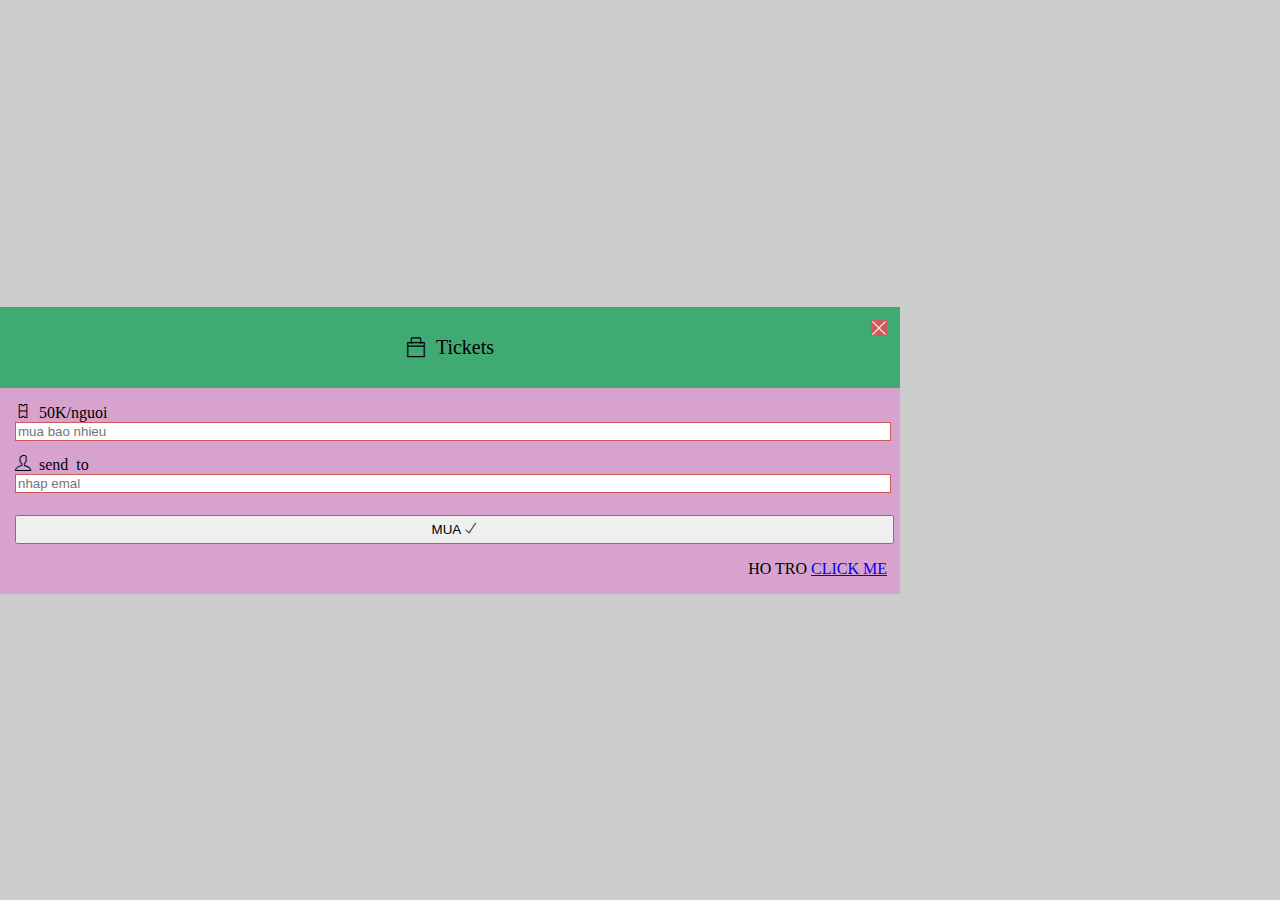
<file: index1.html>
<!DOCTYPE html>
<html lang="en">
<head>
    <meta charset="UTF-8">
    <meta http-equiv="X-UA-Compatible" content="IE=edge">
    <meta name="viewport" content="width=device-width, initial-scale=1.0">
    <title>Document</title>
    <link rel="stylesheet" href="assets/css/modal.css">
    <link rel="stylesheet" href="assets/fonts/themify-icons-font/themify-icons/themify-icons.css">
    
</head>
<body>
    <div class="modal">
        <div class="modal-container">
            <div class="modal-close">
                <i class="ti-close"></i>
            </div>
            <div class="modal-header">
                <i class="ti-bag"></i>
                Tickets
            </div>
            <div class="modal1-body">
                <label for="modal-ticket" class="modal-label">
                    <i class="ti-ticket">
                        50K/nguoi
                    </i>
                </label>
                <input type="text" id ="modal-ticket" class="modal-input" placeholder="mua bao nhieu">

                <label for="modal-email" class="modal-label">
                    <i class="ti-user">
                        send to
                    </i>
                </label>
                <input type="email" id ="modal-email" class="modal-input" placeholder="nhap emal">
                <button class="modal-buy">
                         Mua 
                    <i class="ti-check"></i>
                
                </button>

            </div>

            <!-- footer -->
            <div class="modal1-footer">
                <p>ho tro <a href="#" class="modal1-hotro"> click Me</a></p>
            </div>
        </div>
    </div>
</body>
</html>
</file>
<file: assets/css/style.css>
*{
    padding: 0;
    margin: 0;
    box-sizing: border-box;
}
html{
    scroll-behavior:smooth;
    font-family: Arial, Helvetica, sans-serif;
}
/* khi dung float vao thanh phan con thi the cha k ôm hêt được thành phần
con khi xu ly co thẻ dùng overfloat  hidden hoăc */
.clear {
    clear: both;
}
/* common*/
.text-white {
    color: white !important;
}
.row {
   margin-left: -8px;
   margin-right: -8px;
}
.row::after{
    content: "";
    display: block;
    clear: both;
}
.col {
    float: left;
    padding-left: 8px;
    padding-right: 8px;
}
.col-third {
    width:33.33333%;
}
.col-half{
    width: 50%;
}
.col-full {
    width: 100%;
}
/* vi nó là class chung nên k nên ghi css đè lên class bên trong
tao 1 thẻ div ghi đè  xong padding cho  thẻ div đó  */
.text-center {
    text-align: center !important;
}
.mt-8 {
    margin-top: 8px;
}
.mt-16 {
    margin-top: 16px;
}
.mt-32 {
    margin-top: 32px;
}
.pull-right {
    float: right;
}
.btn {
    background-color: #333;
    color: #fff;
    text-decoration: none;
    padding: 10px 15px;
    border-radius: 4px;
    /* nut là inline mà phia trên thẻ p  là block nên k chỉnh đc margin
    top vi vay chuyen nó thành inline-block */
    display: inline-block;
    margin-top: 15px;
    border: none;
}
.btn:hover {
    background-color: #ccc;
    cursor: pointer;
}
#main {

}

#header {
    height: 46px;
    background-color: #333;
    /* khi position == fixed no noi len o vi tri cao hon 
    nhuong lai vi tri khac cho thang khac */
    position: fixed;
    top: 0;
    left: 0;
    right: 0;
    z-index: 1;

}
#nav {
    display: inline-block;
}
#nav , .subnav {
    list-style: none;
}
#nav li {
    position: relative;
}
#nav >li{
    /* chuyen tu lieu mac dinh items > inline-block */
    display: inline-block;
}

#nav li a {
    line-height: 46px;
    text-decoration: none;
    display: inline-block;
    padding: 0 24px;
    color: #fff;
}
#nav .subnav li:hover a,
#nav >li:hover > a {
    background-color: #ccc;
    color: #333;
    cursor: pointer;
}
#nav li:hover .subnav {
    display: block;
}
#nav .subnav {
    display: none;
    position: absolute;
    top:100%;
    left: 0px;
    background-color: #fff;
    box-shadow: 0 0 10px rgba(0,0,0, 0.3);;
    
    
}
#nav .subnav a {
    display: block;
    color: #333;
    padding: 0 12px;
    line-height: 38px;

}
#nav .nav-arrow-down{
    font-size: 14px;
}
#header .mobile-menu-btn {
    position: absolute;
    top: 0;
    right: 0;
    display: none;
}
#header .mobile-menu-btn,
#header .search-btn{
    /* div co thuoc tinh block nhg van chi dinh dc dua vao float de di 
    chuyen len 1 hang */
    float: right;
    /* display: inline-block; */
    padding: 0 21px;


}
#header .mobile-menu-btn:hover{
    background-color:#ccc;
}
#header .mobile-menu-btn:hover .menu-icon{
    color: #000;
}

#header .search-btn:hover{
    background-color: red;
    cursor: pointer;
}
#header .menu-icon,
#header .search-icon {
    color: #fff;
    font-size: 20px;
    /* chi dinh chieu cao de can giua  */
    line-height: 46px;
}

#slider {
    margin-top: 46px;
    padding-top: 50%;
    background: url('/assets/image/slider.jpg') top center / cover no-repeat;
    position: relative;
    transform: rotateY('angle');
}
#slider .text-content {
    position: absolute;
    bottom: 48px;
    color: #fff;
    /* chinh can giua banng position */
    /* left: 50%;
    transform: translateX(-50%); */
    width: 100%;
    text-align: center;

}
#slider .text-heading {
    font-size: 24px;
    /* xet do day cua font dao dong tu 100-900 */
    font-weight: 500;
    
}

#slider .text-description {
    font-size: 15px;
    margin-top: 25px;
}


#content {
   
}
#content .content-section {
    padding: 64px 0 112px;
    width: 800px;
    max-width: 100%;
    margin: 0 auto;
    padding-left: 16px;
    padding-right: 16px;
    
}
#content .section-heading {
    font-size: 30px;
    font-weight: 500;
    text-align: center; 
    /* day cac chu xa nhau ra  */
    letter-spacing: 4px;
}

#content .section-sub-heading {
    text-align: center;
    font-style: italic;
    margin-top:25px;
    font-size: 15px;
    /*có 2 cách lam chu mờ đi là đổi màu chư hoặc dung opacity */
    opacity: 0.6;
}
#content .about-text {
    margin-top: 25px;
    font-size: 15px;
    /* can deu hai ben cua text */
    text-align: justify;
    line-height: 1.6;
}
#content .member-list {
    margin-top: 32px;

}
/* #content .member-item{
    float: left;
    width: calc(100%/3);
    /* width: 33,33333; */
    /* text-align: center; */
/* } */ 
#content .member-name {
    font-size: 15px;

}
#content .member-img {
    margin-top: 15px;
    width: 154px;
    /* k can dat chieu con lai vi no tu dong ti le voi kich thuoc */
    /* height: 154px; */
    border-radius: 4px;
}
/* tour section */
.tour-section {
    background-color: #000;

}
.ticket-list {
    background-color: #fff;
    margin-top: 40px;
}
.ticket-list li {
    text-align: left;
    font-size: 15px;
    /* khi dat height no se k dc can giua  */
    padding: 10px 15px;
    border-bottom: 1px solid #ccc;
    opacity: 0.7;
}
.ticket-list .sold-out {
    margin-left: 10px;
    background: red;
    padding: 2px 4px;
    font-size: 15px;
    color: #fff;
}

.ticket-list .quantity{
    float: right;
    background: #d70707;
    color: #fff;
    padding: 3px 8px;
    border-radius: 50%;
    /* no bi lech so voi the li nen chinh margrin top  */
    margin-top: -2px;
}
/*place luu dien */
.place-list {
    /* dung ki thuat margin âm để điêù chinh lê 2 bên items 
    vi nó có padding ;0 8px nên phải -8px*/
    /* margin: 32px -8px 0 -8px; */
    margin-top: 16px;
}


.place-list .place-img {
    /* ảnh to hơn so với thẻ div nên  dể nó vừa thẻ thì dung with 100% */
    width: 100%;
    height: 171px;
    /* loai bo thuoc tinh inline block -> block 
    de cả giữa inline và block k có khoảng cáchcách*/
    display: block;
}
/* tao hieu ung lop phu chay */
.img-cover {
    position:absolute;
    top: -171px;
    left: -248px;
    width: 97%;
    height: 171px;
    background:rgb(255, 145, 0);
    opacity: 0;
    transition:  all cubic-bezier(0.4, 0, 1, 1) 0.9s;
}
.place-img:hover+ .img-cover {
    opacity: 0.5;
    top:0;
    left: 0;
}
.place-img:hover{
    opacity: 0.6;
    top:0;
}
.place-list .place-body {
    background-color: #fff;
    font-size: 15px;
    padding: 16px;

}

.place-list .place-heading {
    font-size: 15px;
    font-weight: 500px;
}

.place-list .place-time {
    margin-top: 10px;
}

.place-list .place-desc {
    margin: 10px 0;
}


/*  contact */
.contact-content {
    margin-top: 48px;
}
.contact-info {
    font-size: 18px;
    line-height: 1.6;
}
/* class '*=' co nghia la tim class co chu ti- */
.contact-info i[class*="ti-"] {
    width:30px;
    display: inline-block;
    
}
.contact-form {
    font-size: 15px;

}
.contact-form .form-control{
    padding: 10px;
    border: 1px solid #ccc;
    width: 100%;
}

/* map img  */
.map-seletion img {
    width: 100%;
    height:700px;
}
#footer {
    padding: 64px;
    text-align: center;
    background-color: #ccc;
}
#footer .socials-list {
    font-size: 24px;
    margin-bottom: 40px;
}
#footer .socials-list a {
    color: rgba(0,0,0, 0.6);
    text-decoration: none;
}
.copyright a:hover,
#footer .socials-list a:hover {
    color: rgba(0,0,0, 0.3);

}
.copyright {
    color: rgba(0,0,0, 0.6);
    font-size: 20px;
}
.copyright a {
    color: rgba(0,0,0, 0.6);

}

/* buy ticket modal */
.modal {
    position: fixed;
    top: 0;
    right: 0;
    left: 0;
    bottom: 0;
    background-color: rgba(0,0,0, 0.4);
    align-items: center;
    justify-content: center;
    display:none;
}
.modal.open{
    display: flex;
}
.modal-container {
    background-color: #fff;
    width: 900px;
    max-width: calc(100% -32px);
    min-height: 200px;
    position: relative;
    animation:  modalFadeIn ease 0.5s;
}
.modal-close {
    position:absolute;
    right: 10px;
    top:10px;
    /* background: red; */
    padding: 12px 20px;
    margin-top: -10px;
    margin-right: -11px;
}
.modal-close:hover {
    background-color: red;
    cursor: pointer;
}
.modal-header {
    background-color: rgb(94, 186, 58);
    height: 130px;
    display: flex;
    align-items: center;
    justify-content: center;
    font-size: 30px;
    color: #fff;
}
.heding-icon {
    margin-right: 16px;
}
.modal-body {
    padding: 16px;
}
.modal-label {
    display: block;
    font-size: 15px;
    margin-top: 12px;
}
.modal-input {
    border: 1px solid #ccc;
    display: block;
    width:100% ;
    font-size: 15px;
    padding: 10px;
    margin-bottom: 24px;
}
#buy-ticket {
    background-color: rgb(94, 186, 58);
    display: block;
    width:100% ;
    text-transform: uppercase;
    border: none;
    padding: 18px;

}
#buy-ticket:hover {  
    cursor: pointer;
    opacity: 0.7;
}
.modal-footer {
    padding: 16px;
    text-align: right;
}
.modal-footer a{
    color: rgb(29, 200, 200);
}

@keyframes modalFadeIn {
    from{
        opacity: 0.5;
        transform:translateY(-130px);
    }
    to{
        transform: translateY( 0);

    }
}
</file>
<file: assets/css/responsive.css>
@media (min-width:1024px) {

}
/* tablet */
@media(min-width:740px) and (max-width:1023px) {

}
/* mobile */
@media (max-width:740px) {
    .s-col-full {
        width: 100%;
    }
    #header {
        overflow: hidden;
    }
    #header .mobile-menu-btn {
        display: block;
    }
    #header .search-btn{
       display: none;
    }  
    #nav {
        display: block;
    }
    #nav >li{
       
        display: block;
    }

    #nav >li:first-child{
       
        display: inline-block;
    }
    #nav .subnav {
        /* gia tri mac dinh de bo di gia tri absolute */
        position:initial;
        background-color: #333;
    }
    #nav .subnav a {
        color: #fff;
        padding: 5px 41px;
    }
    
    #content .member-img {
        width: 60%;
    }
    
}
</file>
<file: assets/fonts/themify-icons-font/themify-icons/themify-icons.css>
@font-face {
	font-family: 'themify';
	src:url('fonts/themify.eot?-fvbane');
	src:url('fonts/themify.eot?#iefix-fvbane') format('embedded-opentype'),
		url('fonts/themify.woff?-fvbane') format('woff'),
		url('fonts/themify.ttf?-fvbane') format('truetype'),
		url('fonts/themify.svg?-fvbane#themify') format('svg');
	font-weight: normal;
	font-style: normal;
}

[class^="ti-"], [class*=" ti-"] {
	font-family: 'themify';
	speak: none;
	font-style: normal;
	font-weight: normal;
	font-variant: normal;
	text-transform: none;
	line-height: 1;

	/* Better Font Rendering =========== */
	-webkit-font-smoothing: antialiased;
	-moz-osx-font-smoothing: grayscale;
}

.ti-wand:before {
	content: "\e600";
}
.ti-volume:before {
	content: "\e601";
}
.ti-user:before {
	content: "\e602";
}
.ti-unlock:before {
	content: "\e603";
}
.ti-unlink:before {
	content: "\e604";
}
.ti-trash:before {
	content: "\e605";
}
.ti-thought:before {
	content: "\e606";
}
.ti-target:before {
	content: "\e607";
}
.ti-tag:before {
	content: "\e608";
}
.ti-tablet:before {
	content: "\e609";
}
.ti-star:before {
	content: "\e60a";
}
.ti-spray:before {
	content: "\e60b";
}
.ti-signal:before {
	content: "\e60c";
}
.ti-shopping-cart:before {
	content: "\e60d";
}
.ti-shopping-cart-full:before {
	content: "\e60e";
}
.ti-settings:before {
	content: "\e60f";
}
.ti-search:before {
	content: "\e610";
}
.ti-zoom-in:before {
	content: "\e611";
}
.ti-zoom-out:before {
	content: "\e612";
}
.ti-cut:before {
	content: "\e613";
}
.ti-ruler:before {
	content: "\e614";
}
.ti-ruler-pencil:before {
	content: "\e615";
}
.ti-ruler-alt:before {
	content: "\e616";
}
.ti-bookmark:before {
	content: "\e617";
}
.ti-bookmark-alt:before {
	content: "\e618";
}
.ti-reload:before {
	content: "\e619";
}
.ti-plus:before {
	content: "\e61a";
}
.ti-pin:before {
	content: "\e61b";
}
.ti-pencil:before {
	content: "\e61c";
}
.ti-pencil-alt:before {
	content: "\e61d";
}
.ti-paint-roller:before {
	content: "\e61e";
}
.ti-paint-bucket:before {
	content: "\e61f";
}
.ti-na:before {
	content: "\e620";
}
.ti-mobile:before {
	content: "\e621";
}
.ti-minus:before {
	content: "\e622";
}
.ti-medall:before {
	content: "\e623";
}
.ti-medall-alt:before {
	content: "\e624";
}
.ti-marker:before {
	content: "\e625";
}
.ti-marker-alt:before {
	content: "\e626";
}
.ti-arrow-up:before {
	content: "\e627";
}
.ti-arrow-right:before {
	content: "\e628";
}
.ti-arrow-left:before {
	content: "\e629";
}
.ti-arrow-down:before {
	content: "\e62a";
}
.ti-lock:before {
	content: "\e62b";
}
.ti-location-arrow:before {
	content: "\e62c";
}
.ti-link:before {
	content: "\e62d";
}
.ti-layout:before {
	content: "\e62e";
}
.ti-layers:before {
	content: "\e62f";
}
.ti-layers-alt:before {
	content: "\e630";
}
.ti-key:before {
	content: "\e631";
}
.ti-import:before {
	content: "\e632";
}
.ti-image:before {
	content: "\e633";
}
.ti-heart:before {
	content: "\e634";
}
.ti-heart-broken:before {
	content: "\e635";
}
.ti-hand-stop:before {
	content: "\e636";
}
.ti-hand-open:before {
	content: "\e637";
}
.ti-hand-drag:before {
	content: "\e638";
}
.ti-folder:before {
	content: "\e639";
}
.ti-flag:before {
	content: "\e63a";
}
.ti-flag-alt:before {
	content: "\e63b";
}
.ti-flag-alt-2:before {
	content: "\e63c";
}
.ti-eye:before {
	content: "\e63d";
}
.ti-export:before {
	content: "\e63e";
}
.ti-exchange-vertical:before {
	content: "\e63f";
}
.ti-desktop:before {
	content: "\e640";
}
.ti-cup:before {
	content: "\e641";
}
.ti-crown:before {
	content: "\e642";
}
.ti-comments:before {
	content: "\e643";
}
.ti-comment:before {
	content: "\e644";
}
.ti-comment-alt:before {
	content: "\e645";
}
.ti-close:before {
	content: "\e646";
}
.ti-clip:before {
	content: "\e647";
}
.ti-angle-up:before {
	content: "\e648";
}
.ti-angle-right:before {
	content: "\e649";
}
.ti-angle-left:before {
	content: "\e64a";
}
.ti-angle-down:before {
	content: "\e64b";
}
.ti-check:before {
	content: "\e64c";
}
.ti-check-box:before {
	content: "\e64d";
}
.ti-camera:before {
	content: "\e64e";
}
.ti-announcement:before {
	content: "\e64f";
}
.ti-brush:before {
	content: "\e650";
}
.ti-briefcase:before {
	content: "\e651";
}
.ti-bolt:before {
	content: "\e652";
}
.ti-bolt-alt:before {
	content: "\e653";
}
.ti-blackboard:before {
	content: "\e654";
}
.ti-bag:before {
	content: "\e655";
}
.ti-move:before {
	content: "\e656";
}
.ti-arrows-vertical:before {
	content: "\e657";
}
.ti-arrows-horizontal:before {
	content: "\e658";
}
.ti-fullscreen:before {
	content: "\e659";
}
.ti-arrow-top-right:before {
	content: "\e65a";
}
.ti-arrow-top-left:before {
	content: "\e65b";
}
.ti-arrow-circle-up:before {
	content: "\e65c";
}
.ti-arrow-circle-right:before {
	content: "\e65d";
}
.ti-arrow-circle-left:before {
	content: "\e65e";
}
.ti-arrow-circle-down:before {
	content: "\e65f";
}
.ti-angle-double-up:before {
	content: "\e660";
}
.ti-angle-double-right:before {
	content: "\e661";
}
.ti-angle-double-left:before {
	content: "\e662";
}
.ti-angle-double-down:before {
	content: "\e663";
}
.ti-zip:before {
	content: "\e664";
}
.ti-world:before {
	content: "\e665";
}
.ti-wheelchair:before {
	content: "\e666";
}
.ti-view-list:before {
	content: "\e667";
}
.ti-view-list-alt:before {
	content: "\e668";
}
.ti-view-grid:before {
	content: "\e669";
}
.ti-uppercase:before {
	content: "\e66a";
}
.ti-upload:before {
	content: "\e66b";
}
.ti-underline:before {
	content: "\e66c";
}
.ti-truck:before {
	content: "\e66d";
}
.ti-timer:before {
	content: "\e66e";
}
.ti-ticket:before {
	content: "\e66f";
}
.ti-thumb-up:before {
	content: "\e670";
}
.ti-thumb-down:before {
	content: "\e671";
}
.ti-text:before {
	content: "\e672";
}
.ti-stats-up:before {
	content: "\e673";
}
.ti-stats-down:before {
	content: "\e674";
}
.ti-split-v:before {
	content: "\e675";
}
.ti-split-h:before {
	content: "\e676";
}
.ti-smallcap:before {
	content: "\e677";
}
.ti-shine:before {
	content: "\e678";
}
.ti-shift-right:before {
	content: "\e679";
}
.ti-shift-left:before {
	content: "\e67a";
}
.ti-shield:before {
	content: "\e67b";
}
.ti-notepad:before {
	content: "\e67c";
}
.ti-server:before {
	content: "\e67d";
}
.ti-quote-right:before {
	content: "\e67e";
}
.ti-quote-left:before {
	content: "\e67f";
}
.ti-pulse:before {
	content: "\e680";
}
.ti-printer:before {
	content: "\e681";
}
.ti-power-off:before {
	content: "\e682";
}
.ti-plug:before {
	content: "\e683";
}
.ti-pie-chart:before {
	content: "\e684";
}
.ti-paragraph:before {
	content: "\e685";
}
.ti-panel:before {
	content: "\e686";
}
.ti-package:before {
	content: "\e687";
}
.ti-music:before {
	content: "\e688";
}
.ti-music-alt:before {
	content: "\e689";
}
.ti-mouse:before {
	content: "\e68a";
}
.ti-mouse-alt:before {
	content: "\e68b";
}
.ti-money:before {
	content: "\e68c";
}
.ti-microphone:before {
	content: "\e68d";
}
.ti-menu:before {
	content: "\e68e";
}
.ti-menu-alt:before {
	content: "\e68f";
}
.ti-map:before {
	content: "\e690";
}
.ti-map-alt:before {
	content: "\e691";
}
.ti-loop:before {
	content: "\e692";
}
.ti-location-pin:before {
	content: "\e693";
}
.ti-list:before {
	content: "\e694";
}
.ti-light-bulb:before {
	content: "\e695";
}
.ti-Italic:before {
	content: "\e696";
}
.ti-info:before {
	content: "\e697";
}
.ti-infinite:before {
	content: "\e698";
}
.ti-id-badge:before {
	content: "\e699";
}
.ti-hummer:before {
	content: "\e69a";
}
.ti-home:before {
	content: "\e69b";
}
.ti-help:before {
	content: "\e69c";
}
.ti-headphone:before {
	content: "\e69d";
}
.ti-harddrives:before {
	content: "\e69e";
}
.ti-harddrive:before {
	content: "\e69f";
}
.ti-gift:before {
	content: "\e6a0";
}
.ti-game:before {
	content: "\e6a1";
}
.ti-filter:before {
	content: "\e6a2";
}
.ti-files:before {
	content: "\e6a3";
}
.ti-file:before {
	content: "\e6a4";
}
.ti-eraser:before {
	content: "\e6a5";
}
.ti-envelope:before {
	content: "\e6a6";
}
.ti-download:before {
	content: "\e6a7";
}
.ti-direction:before {
	content: "\e6a8";
}
.ti-direction-alt:before {
	content: "\e6a9";
}
.ti-dashboard:before {
	content: "\e6aa";
}
.ti-control-stop:before {
	content: "\e6ab";
}
.ti-control-shuffle:before {
	content: "\e6ac";
}
.ti-control-play:before {
	content: "\e6ad";
}
.ti-control-pause:before {
	content: "\e6ae";
}
.ti-control-forward:before {
	content: "\e6af";
}
.ti-control-backward:before {
	content: "\e6b0";
}
.ti-cloud:before {
	content: "\e6b1";
}
.ti-cloud-up:before {
	content: "\e6b2";
}
.ti-cloud-down:before {
	content: "\e6b3";
}
.ti-clipboard:before {
	content: "\e6b4";
}
.ti-car:before {
	content: "\e6b5";
}
.ti-calendar:before {
	content: "\e6b6";
}
.ti-book:before {
	content: "\e6b7";
}
.ti-bell:before {
	content: "\e6b8";
}
.ti-basketball:before {
	content: "\e6b9";
}
.ti-bar-chart:before {
	content: "\e6ba";
}
.ti-bar-chart-alt:before {
	content: "\e6bb";
}
.ti-back-right:before {
	content: "\e6bc";
}
.ti-back-left:before {
	content: "\e6bd";
}
.ti-arrows-corner:before {
	content: "\e6be";
}
.ti-archive:before {
	content: "\e6bf";
}
.ti-anchor:before {
	content: "\e6c0";
}
.ti-align-right:before {
	content: "\e6c1";
}
.ti-align-left:before {
	content: "\e6c2";
}
.ti-align-justify:before {
	content: "\e6c3";
}
.ti-align-center:before {
	content: "\e6c4";
}
.ti-alert:before {
	content: "\e6c5";
}
.ti-alarm-clock:before {
	content: "\e6c6";
}
.ti-agenda:before {
	content: "\e6c7";
}
.ti-write:before {
	content: "\e6c8";
}
.ti-window:before {
	content: "\e6c9";
}
.ti-widgetized:before {
	content: "\e6ca";
}
.ti-widget:before {
	content: "\e6cb";
}
.ti-widget-alt:before {
	content: "\e6cc";
}
.ti-wallet:before {
	content: "\e6cd";
}
.ti-video-clapper:before {
	content: "\e6ce";
}
.ti-video-camera:before {
	content: "\e6cf";
}
.ti-vector:before {
	content: "\e6d0";
}
.ti-themify-logo:before {
	content: "\e6d1";
}
.ti-themify-favicon:before {
	content: "\e6d2";
}
.ti-themify-favicon-alt:before {
	content: "\e6d3";
}
.ti-support:before {
	content: "\e6d4";
}
.ti-stamp:before {
	content: "\e6d5";
}
.ti-split-v-alt:before {
	content: "\e6d6";
}
.ti-slice:before {
	content: "\e6d7";
}
.ti-shortcode:before {
	content: "\e6d8";
}
.ti-shift-right-alt:before {
	content: "\e6d9";
}
.ti-shift-left-alt:before {
	content: "\e6da";
}
.ti-ruler-alt-2:before {
	content: "\e6db";
}
.ti-receipt:before {
	content: "\e6dc";
}
.ti-pin2:before {
	content: "\e6dd";
}
.ti-pin-alt:before {
	content: "\e6de";
}
.ti-pencil-alt2:before {
	content: "\e6df";
}
.ti-palette:before {
	content: "\e6e0";
}
.ti-more:before {
	content: "\e6e1";
}
.ti-more-alt:before {
	content: "\e6e2";
}
.ti-microphone-alt:before {
	content: "\e6e3";
}
.ti-magnet:before {
	content: "\e6e4";
}
.ti-line-double:before {
	content: "\e6e5";
}
.ti-line-dotted:before {
	content: "\e6e6";
}
.ti-line-dashed:before {
	content: "\e6e7";
}
.ti-layout-width-full:before {
	content: "\e6e8";
}
.ti-layout-width-default:before {
	content: "\e6e9";
}
.ti-layout-width-default-alt:before {
	content: "\e6ea";
}
.ti-layout-tab:before {
	content: "\e6eb";
}
.ti-layout-tab-window:before {
	content: "\e6ec";
}
.ti-layout-tab-v:before {
	content: "\e6ed";
}
.ti-layout-tab-min:before {
	content: "\e6ee";
}
.ti-layout-slider:before {
	content: "\e6ef";
}
.ti-layout-slider-alt:before {
	content: "\e6f0";
}
.ti-layout-sidebar-right:before {
	content: "\e6f1";
}
.ti-layout-sidebar-none:before {
	content: "\e6f2";
}
.ti-layout-sidebar-left:before {
	content: "\e6f3";
}
.ti-layout-placeholder:before {
	content: "\e6f4";
}
.ti-layout-menu:before {
	content: "\e6f5";
}
.ti-layout-menu-v:before {
	content: "\e6f6";
}
.ti-layout-menu-separated:before {
	content: "\e6f7";
}
.ti-layout-menu-full:before {
	content: "\e6f8";
}
.ti-layout-media-right-alt:before {
	content: "\e6f9";
}
.ti-layout-media-right:before {
	content: "\e6fa";
}
.ti-layout-media-overlay:before {
	content: "\e6fb";
}
.ti-layout-media-overlay-alt:before {
	content: "\e6fc";
}
.ti-layout-media-overlay-alt-2:before {
	content: "\e6fd";
}
.ti-layout-media-left-alt:before {
	content: "\e6fe";
}
.ti-layout-media-left:before {
	content: "\e6ff";
}
.ti-layout-media-center-alt:before {
	content: "\e700";
}
.ti-layout-media-center:before {
	content: "\e701";
}
.ti-layout-list-thumb:before {
	content: "\e702";
}
.ti-layout-list-thumb-alt:before {
	content: "\e703";
}
.ti-layout-list-post:before {
	content: "\e704";
}
.ti-layout-list-large-image:before {
	content: "\e705";
}
.ti-layout-line-solid:before {
	content: "\e706";
}
.ti-layout-grid4:before {
	content: "\e707";
}
.ti-layout-grid3:before {
	content: "\e708";
}
.ti-layout-grid2:before {
	content: "\e709";
}
.ti-layout-grid2-thumb:before {
	content: "\e70a";
}
.ti-layout-cta-right:before {
	content: "\e70b";
}
.ti-layout-cta-left:before {
	content: "\e70c";
}
.ti-layout-cta-center:before {
	content: "\e70d";
}
.ti-layout-cta-btn-right:before {
	content: "\e70e";
}
.ti-layout-cta-btn-left:before {
	content: "\e70f";
}
.ti-layout-column4:before {
	content: "\e710";
}
.ti-layout-column3:before {
	content: "\e711";
}
.ti-layout-column2:before {
	content: "\e712";
}
.ti-layout-accordion-separated:before {
	content: "\e713";
}
.ti-layout-accordion-merged:before {
	content: "\e714";
}
.ti-layout-accordion-list:before {
	content: "\e715";
}
.ti-ink-pen:before {
	content: "\e716";
}
.ti-info-alt:before {
	content: "\e717";
}
.ti-help-alt:before {
	content: "\e718";
}
.ti-headphone-alt:before {
	content: "\e719";
}
.ti-hand-point-up:before {
	content: "\e71a";
}
.ti-hand-point-right:before {
	content: "\e71b";
}
.ti-hand-point-left:before {
	content: "\e71c";
}
.ti-hand-point-down:before {
	content: "\e71d";
}
.ti-gallery:before {
	content: "\e71e";
}
.ti-face-smile:before {
	content: "\e71f";
}
.ti-face-sad:before {
	content: "\e720";
}
.ti-credit-card:before {
	content: "\e721";
}
.ti-control-skip-forward:before {
	content: "\e722";
}
.ti-control-skip-backward:before {
	content: "\e723";
}
.ti-control-record:before {
	content: "\e724";
}
.ti-control-eject:before {
	content: "\e725";
}
.ti-comments-smiley:before {
	content: "\e726";
}
.ti-brush-alt:before {
	content: "\e727";
}
.ti-youtube:before {
	content: "\e728";
}
.ti-vimeo:before {
	content: "\e729";
}
.ti-twitter:before {
	content: "\e72a";
}
.ti-time:before {
	content: "\e72b";
}
.ti-tumblr:before {
	content: "\e72c";
}
.ti-skype:before {
	content: "\e72d";
}
.ti-share:before {
	content: "\e72e";
}
.ti-share-alt:before {
	content: "\e72f";
}
.ti-rocket:before {
	content: "\e730";
}
.ti-pinterest:before {
	content: "\e731";
}
.ti-new-window:before {
	content: "\e732";
}
.ti-microsoft:before {
	content: "\e733";
}
.ti-list-ol:before {
	content: "\e734";
}
.ti-linkedin:before {
	content: "\e735";
}
.ti-layout-sidebar-2:before {
	content: "\e736";
}
.ti-layout-grid4-alt:before {
	content: "\e737";
}
.ti-layout-grid3-alt:before {
	content: "\e738";
}
.ti-layout-grid2-alt:before {
	content: "\e739";
}
.ti-layout-column4-alt:before {
	content: "\e73a";
}
.ti-layout-column3-alt:before {
	content: "\e73b";
}
.ti-layout-column2-alt:before {
	content: "\e73c";
}
.ti-instagram:before {
	content: "\e73d";
}
.ti-google:before {
	content: "\e73e";
}
.ti-github:before {
	content: "\e73f";
}
.ti-flickr:before {
	content: "\e740";
}
.ti-facebook:before {
	content: "\e741";
}
.ti-dropbox:before {
	content: "\e742";
}
.ti-dribbble:before {
	content: "\e743";
}
.ti-apple:before {
	content: "\e744";
}
.ti-android:before {
	content: "\e745";
}
.ti-save:before {
	content: "\e746";
}
.ti-save-alt:before {
	content: "\e747";
}
.ti-yahoo:before {
	content: "\e748";
}
.ti-wordpress:before {
	content: "\e749";
}
.ti-vimeo-alt:before {
	content: "\e74a";
}
.ti-twitter-alt:before {
	content: "\e74b";
}
.ti-tumblr-alt:before {
	content: "\e74c";
}
.ti-trello:before {
	content: "\e74d";
}
.ti-stack-overflow:before {
	content: "\e74e";
}
.ti-soundcloud:before {
	content: "\e74f";
}
.ti-sharethis:before {
	content: "\e750";
}
.ti-sharethis-alt:before {
	content: "\e751";
}
.ti-reddit:before {
	content: "\e752";
}
.ti-pinterest-alt:before {
	content: "\e753";
}
.ti-microsoft-alt:before {
	content: "\e754";
}
.ti-linux:before {
	content: "\e755";
}
.ti-jsfiddle:before {
	content: "\e756";
}
.ti-joomla:before {
	content: "\e757";
}
.ti-html5:before {
	content: "\e758";
}
.ti-flickr-alt:before {
	content: "\e759";
}
.ti-email:before {
	content: "\e75a";
}
.ti-drupal:before {
	content: "\e75b";
}
.ti-dropbox-alt:before {
	content: "\e75c";
}
.ti-css3:before {
	content: "\e75d";
}
.ti-rss:before {
	content: "\e75e";
}
.ti-rss-alt:before {
	content: "\e75f";
}
</file>
<file: assets/fonts/themify-icons-font/themify-icons/demo-files/demo.css>
body {
	font: normal 1em/1.5em Arial, Helvetica, sans-serif;
	max-width: 90%;
	margin: 30px auto 0;
}
h1, h3 {
	font-weight: normal;
}
h3 {
	font-size: 1.4;
	text-transform: uppercase;
	letter-spacing: 1px;
}

.icon-section {
	margin: 0 0 3em;
	clear: both;
	overflow: hidden;
}
.icon-container {
	width: 240px; 
	padding: .7em 0;
	float: left; 
	position: relative;
	text-align: left;
}
.icon-container [class^="ti-"], 
.icon-container [class*=" ti-"] {
	color: #000;
	position: absolute;
	margin-top: 3px;
	transition: .3s;
}
.icon-container:hover [class^="ti-"],
.icon-container:hover [class*=" ti-"] {
	font-size: 2.2em;
	margin-top: -5px;
}
.icon-container:hover .icon-name {
	color: #000;
}
.icon-name {
	color: #aaa;
	margin-left: 35px;
	font-size: .8em;
	transition: .3s;
}
.icon-container:hover .icon-name {
	margin-left: 45px;
}
</file>
<file: assets/fonts/themify-icons-font/themify-icons/ie7/ie7.css>
.ti-wand {
	*zoom: expression(this.runtimeStyle['zoom'] = '1', this.innerHTML = '&#xe600;');
}
.ti-volume {
	*zoom: expression(this.runtimeStyle['zoom'] = '1', this.innerHTML = '&#xe601;');
}
.ti-user {
	*zoom: expression(this.runtimeStyle['zoom'] = '1', this.innerHTML = '&#xe602;');
}
.ti-unlock {
	*zoom: expression(this.runtimeStyle['zoom'] = '1', this.innerHTML = '&#xe603;');
}
.ti-unlink {
	*zoom: expression(this.runtimeStyle['zoom'] = '1', this.innerHTML = '&#xe604;');
}
.ti-trash {
	*zoom: expression(this.runtimeStyle['zoom'] = '1', this.innerHTML = '&#xe605;');
}
.ti-thought {
	*zoom: expression(this.runtimeStyle['zoom'] = '1', this.innerHTML = '&#xe606;');
}
.ti-target {
	*zoom: expression(this.runtimeStyle['zoom'] = '1', this.innerHTML = '&#xe607;');
}
.ti-tag {
	*zoom: expression(this.runtimeStyle['zoom'] = '1', this.innerHTML = '&#xe608;');
}
.ti-tablet {
	*zoom: expression(this.runtimeStyle['zoom'] = '1', this.innerHTML = '&#xe609;');
}
.ti-star {
	*zoom: expression(this.runtimeStyle['zoom'] = '1', this.innerHTML = '&#xe60a;');
}
.ti-spray {
	*zoom: expression(this.runtimeStyle['zoom'] = '1', this.innerHTML = '&#xe60b;');
}
.ti-signal {
	*zoom: expression(this.runtimeStyle['zoom'] = '1', this.innerHTML = '&#xe60c;');
}
.ti-shopping-cart {
	*zoom: expression(this.runtimeStyle['zoom'] = '1', this.innerHTML = '&#xe60d;');
}
.ti-shopping-cart-full {
	*zoom: expression(this.runtimeStyle['zoom'] = '1', this.innerHTML = '&#xe60e;');
}
.ti-settings {
	*zoom: expression(this.runtimeStyle['zoom'] = '1', this.innerHTML = '&#xe60f;');
}
.ti-search {
	*zoom: expression(this.runtimeStyle['zoom'] = '1', this.innerHTML = '&#xe610;');
}
.ti-zoom-in {
	*zoom: expression(this.runtimeStyle['zoom'] = '1', this.innerHTML = '&#xe611;');
}
.ti-zoom-out {
	*zoom: expression(this.runtimeStyle['zoom'] = '1', this.innerHTML = '&#xe612;');
}
.ti-cut {
	*zoom: expression(this.runtimeStyle['zoom'] = '1', this.innerHTML = '&#xe613;');
}
.ti-ruler {
	*zoom: expression(this.runtimeStyle['zoom'] = '1', this.innerHTML = '&#xe614;');
}
.ti-ruler-pencil {
	*zoom: expression(this.runtimeStyle['zoom'] = '1', this.innerHTML = '&#xe615;');
}
.ti-ruler-alt {
	*zoom: expression(this.runtimeStyle['zoom'] = '1', this.innerHTML = '&#xe616;');
}
.ti-bookmark {
	*zoom: expression(this.runtimeStyle['zoom'] = '1', this.innerHTML = '&#xe617;');
}
.ti-bookmark-alt {
	*zoom: expression(this.runtimeStyle['zoom'] = '1', this.innerHTML = '&#xe618;');
}
.ti-reload {
	*zoom: expression(this.runtimeStyle['zoom'] = '1', this.innerHTML = '&#xe619;');
}
.ti-plus {
	*zoom: expression(this.runtimeStyle['zoom'] = '1', this.innerHTML = '&#xe61a;');
}
.ti-pin {
	*zoom: expression(this.runtimeStyle['zoom'] = '1', this.innerHTML = '&#xe61b;');
}
.ti-pencil {
	*zoom: expression(this.runtimeStyle['zoom'] = '1', this.innerHTML = '&#xe61c;');
}
.ti-pencil-alt {
	*zoom: expression(this.runtimeStyle['zoom'] = '1', this.innerHTML = '&#xe61d;');
}
.ti-paint-roller {
	*zoom: expression(this.runtimeStyle['zoom'] = '1', this.innerHTML = '&#xe61e;');
}
.ti-paint-bucket {
	*zoom: expression(this.runtimeStyle['zoom'] = '1', this.innerHTML = '&#xe61f;');
}
.ti-na {
	*zoom: expression(this.runtimeStyle['zoom'] = '1', this.innerHTML = '&#xe620;');
}
.ti-mobile {
	*zoom: expression(this.runtimeStyle['zoom'] = '1', this.innerHTML = '&#xe621;');
}
.ti-minus {
	*zoom: expression(this.runtimeStyle['zoom'] = '1', this.innerHTML = '&#xe622;');
}
.ti-medall {
	*zoom: expression(this.runtimeStyle['zoom'] = '1', this.innerHTML = '&#xe623;');
}
.ti-medall-alt {
	*zoom: expression(this.runtimeStyle['zoom'] = '1', this.innerHTML = '&#xe624;');
}
.ti-marker {
	*zoom: expression(this.runtimeStyle['zoom'] = '1', this.innerHTML = '&#xe625;');
}
.ti-marker-alt {
	*zoom: expression(this.runtimeStyle['zoom'] = '1', this.innerHTML = '&#xe626;');
}
.ti-arrow-up {
	*zoom: expression(this.runtimeStyle['zoom'] = '1', this.innerHTML = '&#xe627;');
}
.ti-arrow-right {
	*zoom: expression(this.runtimeStyle['zoom'] = '1', this.innerHTML = '&#xe628;');
}
.ti-arrow-left {
	*zoom: expression(this.runtimeStyle['zoom'] = '1', this.innerHTML = '&#xe629;');
}
.ti-arrow-down {
	*zoom: expression(this.runtimeStyle['zoom'] = '1', this.innerHTML = '&#xe62a;');
}
.ti-lock {
	*zoom: expression(this.runtimeStyle['zoom'] = '1', this.innerHTML = '&#xe62b;');
}
.ti-location-arrow {
	*zoom: expression(this.runtimeStyle['zoom'] = '1', this.innerHTML = '&#xe62c;');
}
.ti-link {
	*zoom: expression(this.runtimeStyle['zoom'] = '1', this.innerHTML = '&#xe62d;');
}
.ti-layout {
	*zoom: expression(this.runtimeStyle['zoom'] = '1', this.innerHTML = '&#xe62e;');
}
.ti-layers {
	*zoom: expression(this.runtimeStyle['zoom'] = '1', this.innerHTML = '&#xe62f;');
}
.ti-layers-alt {
	*zoom: expression(this.runtimeStyle['zoom'] = '1', this.innerHTML = '&#xe630;');
}
.ti-key {
	*zoom: expression(this.runtimeStyle['zoom'] = '1', this.innerHTML = '&#xe631;');
}
.ti-import {
	*zoom: expression(this.runtimeStyle['zoom'] = '1', this.innerHTML = '&#xe632;');
}
.ti-image {
	*zoom: expression(this.runtimeStyle['zoom'] = '1', this.innerHTML = '&#xe633;');
}
.ti-heart {
	*zoom: expression(this.runtimeStyle['zoom'] = '1', this.innerHTML = '&#xe634;');
}
.ti-heart-broken {
	*zoom: expression(this.runtimeStyle['zoom'] = '1', this.innerHTML = '&#xe635;');
}
.ti-hand-stop {
	*zoom: expression(this.runtimeStyle['zoom'] = '1', this.innerHTML = '&#xe636;');
}
.ti-hand-open {
	*zoom: expression(this.runtimeStyle['zoom'] = '1', this.innerHTML = '&#xe637;');
}
.ti-hand-drag {
	*zoom: expression(this.runtimeStyle['zoom'] = '1', this.innerHTML = '&#xe638;');
}
.ti-folder {
	*zoom: expression(this.runtimeStyle['zoom'] = '1', this.innerHTML = '&#xe639;');
}
.ti-flag {
	*zoom: expression(this.runtimeStyle['zoom'] = '1', this.innerHTML = '&#xe63a;');
}
.ti-flag-alt {
	*zoom: expression(this.runtimeStyle['zoom'] = '1', this.innerHTML = '&#xe63b;');
}
.ti-flag-alt-2 {
	*zoom: expression(this.runtimeStyle['zoom'] = '1', this.innerHTML = '&#xe63c;');
}
.ti-eye {
	*zoom: expression(this.runtimeStyle['zoom'] = '1', this.innerHTML = '&#xe63d;');
}
.ti-export {
	*zoom: expression(this.runtimeStyle['zoom'] = '1', this.innerHTML = '&#xe63e;');
}
.ti-exchange-vertical {
	*zoom: expression(this.runtimeStyle['zoom'] = '1', this.innerHTML = '&#xe63f;');
}
.ti-desktop {
	*zoom: expression(this.runtimeStyle['zoom'] = '1', this.innerHTML = '&#xe640;');
}
.ti-cup {
	*zoom: expression(this.runtimeStyle['zoom'] = '1', this.innerHTML = '&#xe641;');
}
.ti-crown {
	*zoom: expression(this.runtimeStyle['zoom'] = '1', this.innerHTML = '&#xe642;');
}
.ti-comments {
	*zoom: expression(this.runtimeStyle['zoom'] = '1', this.innerHTML = '&#xe643;');
}
.ti-comment {
	*zoom: expression(this.runtimeStyle['zoom'] = '1', this.innerHTML = '&#xe644;');
}
.ti-comment-alt {
	*zoom: expression(this.runtimeStyle['zoom'] = '1', this.innerHTML = '&#xe645;');
}
.ti-close {
	*zoom: expression(this.runtimeStyle['zoom'] = '1', this.innerHTML = '&#xe646;');
}
.ti-clip {
	*zoom: expression(this.runtimeStyle['zoom'] = '1', this.innerHTML = '&#xe647;');
}
.ti-angle-up {
	*zoom: expression(this.runtimeStyle['zoom'] = '1', this.innerHTML = '&#xe648;');
}
.ti-angle-right {
	*zoom: expression(this.runtimeStyle['zoom'] = '1', this.innerHTML = '&#xe649;');
}
.ti-angle-left {
	*zoom: expression(this.runtimeStyle['zoom'] = '1', this.innerHTML = '&#xe64a;');
}
.ti-angle-down {
	*zoom: expression(this.runtimeStyle['zoom'] = '1', this.innerHTML = '&#xe64b;');
}
.ti-check {
	*zoom: expression(this.runtimeStyle['zoom'] = '1', this.innerHTML = '&#xe64c;');
}
.ti-check-box {
	*zoom: expression(this.runtimeStyle['zoom'] = '1', this.innerHTML = '&#xe64d;');
}
.ti-camera {
	*zoom: expression(this.runtimeStyle['zoom'] = '1', this.innerHTML = '&#xe64e;');
}
.ti-announcement {
	*zoom: expression(this.runtimeStyle['zoom'] = '1', this.innerHTML = '&#xe64f;');
}
.ti-brush {
	*zoom: expression(this.runtimeStyle['zoom'] = '1', this.innerHTML = '&#xe650;');
}
.ti-briefcase {
	*zoom: expression(this.runtimeStyle['zoom'] = '1', this.innerHTML = '&#xe651;');
}
.ti-bolt {
	*zoom: expression(this.runtimeStyle['zoom'] = '1', this.innerHTML = '&#xe652;');
}
.ti-bolt-alt {
	*zoom: expression(this.runtimeStyle['zoom'] = '1', this.innerHTML = '&#xe653;');
}
.ti-blackboard {
	*zoom: expression(this.runtimeStyle['zoom'] = '1', this.innerHTML = '&#xe654;');
}
.ti-bag {
	*zoom: expression(this.runtimeStyle['zoom'] = '1', this.innerHTML = '&#xe655;');
}
.ti-move {
	*zoom: expression(this.runtimeStyle['zoom'] = '1', this.innerHTML = '&#xe656;');
}
.ti-arrows-vertical {
	*zoom: expression(this.runtimeStyle['zoom'] = '1', this.innerHTML = '&#xe657;');
}
.ti-arrows-horizontal {
	*zoom: expression(this.runtimeStyle['zoom'] = '1', this.innerHTML = '&#xe658;');
}
.ti-fullscreen {
	*zoom: expression(this.runtimeStyle['zoom'] = '1', this.innerHTML = '&#xe659;');
}
.ti-arrow-top-right {
	*zoom: expression(this.runtimeStyle['zoom'] = '1', this.innerHTML = '&#xe65a;');
}
.ti-arrow-top-left {
	*zoom: expression(this.runtimeStyle['zoom'] = '1', this.innerHTML = '&#xe65b;');
}
.ti-arrow-circle-up {
	*zoom: expression(this.runtimeStyle['zoom'] = '1', this.innerHTML = '&#xe65c;');
}
.ti-arrow-circle-right {
	*zoom: expression(this.runtimeStyle['zoom'] = '1', this.innerHTML = '&#xe65d;');
}
.ti-arrow-circle-left {
	*zoom: expression(this.runtimeStyle['zoom'] = '1', this.innerHTML = '&#xe65e;');
}
.ti-arrow-circle-down {
	*zoom: expression(this.runtimeStyle['zoom'] = '1', this.innerHTML = '&#xe65f;');
}
.ti-angle-double-up {
	*zoom: expression(this.runtimeStyle['zoom'] = '1', this.innerHTML = '&#xe660;');
}
.ti-angle-double-right {
	*zoom: expression(this.runtimeStyle['zoom'] = '1', this.innerHTML = '&#xe661;');
}
.ti-angle-double-left {
	*zoom: expression(this.runtimeStyle['zoom'] = '1', this.innerHTML = '&#xe662;');
}
.ti-angle-double-down {
	*zoom: expression(this.runtimeStyle['zoom'] = '1', this.innerHTML = '&#xe663;');
}
.ti-zip {
	*zoom: expression(this.runtimeStyle['zoom'] = '1', this.innerHTML = '&#xe664;');
}
.ti-world {
	*zoom: expression(this.runtimeStyle['zoom'] = '1', this.innerHTML = '&#xe665;');
}
.ti-wheelchair {
	*zoom: expression(this.runtimeStyle['zoom'] = '1', this.innerHTML = '&#xe666;');
}
.ti-view-list {
	*zoom: expression(this.runtimeStyle['zoom'] = '1', this.innerHTML = '&#xe667;');
}
.ti-view-list-alt {
	*zoom: expression(this.runtimeStyle['zoom'] = '1', this.innerHTML = '&#xe668;');
}
.ti-view-grid {
	*zoom: expression(this.runtimeStyle['zoom'] = '1', this.innerHTML = '&#xe669;');
}
.ti-uppercase {
	*zoom: expression(this.runtimeStyle['zoom'] = '1', this.innerHTML = '&#xe66a;');
}
.ti-upload {
	*zoom: expression(this.runtimeStyle['zoom'] = '1', this.innerHTML = '&#xe66b;');
}
.ti-underline {
	*zoom: expression(this.runtimeStyle['zoom'] = '1', this.innerHTML = '&#xe66c;');
}
.ti-truck {
	*zoom: expression(this.runtimeStyle['zoom'] = '1', this.innerHTML = '&#xe66d;');
}
.ti-timer {
	*zoom: expression(this.runtimeStyle['zoom'] = '1', this.innerHTML = '&#xe66e;');
}
.ti-ticket {
	*zoom: expression(this.runtimeStyle['zoom'] = '1', this.innerHTML = '&#xe66f;');
}
.ti-thumb-up {
	*zoom: expression(this.runtimeStyle['zoom'] = '1', this.innerHTML = '&#xe670;');
}
.ti-thumb-down {
	*zoom: expression(this.runtimeStyle['zoom'] = '1', this.innerHTML = '&#xe671;');
}
.ti-text {
	*zoom: expression(this.runtimeStyle['zoom'] = '1', this.innerHTML = '&#xe672;');
}
.ti-stats-up {
	*zoom: expression(this.runtimeStyle['zoom'] = '1', this.innerHTML = '&#xe673;');
}
.ti-stats-down {
	*zoom: expression(this.runtimeStyle['zoom'] = '1', this.innerHTML = '&#xe674;');
}
.ti-split-v {
	*zoom: expression(this.runtimeStyle['zoom'] = '1', this.innerHTML = '&#xe675;');
}
.ti-split-h {
	*zoom: expression(this.runtimeStyle['zoom'] = '1', this.innerHTML = '&#xe676;');
}
.ti-smallcap {
	*zoom: expression(this.runtimeStyle['zoom'] = '1', this.innerHTML = '&#xe677;');
}
.ti-shine {
	*zoom: expression(this.runtimeStyle['zoom'] = '1', this.innerHTML = '&#xe678;');
}
.ti-shift-right {
	*zoom: expression(this.runtimeStyle['zoom'] = '1', this.innerHTML = '&#xe679;');
}
.ti-shift-left {
	*zoom: expression(this.runtimeStyle['zoom'] = '1', this.innerHTML = '&#xe67a;');
}
.ti-shield {
	*zoom: expression(this.runtimeStyle['zoom'] = '1', this.innerHTML = '&#xe67b;');
}
.ti-notepad {
	*zoom: expression(this.runtimeStyle['zoom'] = '1', this.innerHTML = '&#xe67c;');
}
.ti-server {
	*zoom: expression(this.runtimeStyle['zoom'] = '1', this.innerHTML = '&#xe67d;');
}
.ti-quote-right {
	*zoom: expression(this.runtimeStyle['zoom'] = '1', this.innerHTML = '&#xe67e;');
}
.ti-quote-left {
	*zoom: expression(this.runtimeStyle['zoom'] = '1', this.innerHTML = '&#xe67f;');
}
.ti-pulse {
	*zoom: expression(this.runtimeStyle['zoom'] = '1', this.innerHTML = '&#xe680;');
}
.ti-printer {
	*zoom: expression(this.runtimeStyle['zoom'] = '1', this.innerHTML = '&#xe681;');
}
.ti-power-off {
	*zoom: expression(this.runtimeStyle['zoom'] = '1', this.innerHTML = '&#xe682;');
}
.ti-plug {
	*zoom: expression(this.runtimeStyle['zoom'] = '1', this.innerHTML = '&#xe683;');
}
.ti-pie-chart {
	*zoom: expression(this.runtimeStyle['zoom'] = '1', this.innerHTML = '&#xe684;');
}
.ti-paragraph {
	*zoom: expression(this.runtimeStyle['zoom'] = '1', this.innerHTML = '&#xe685;');
}
.ti-panel {
	*zoom: expression(this.runtimeStyle['zoom'] = '1', this.innerHTML = '&#xe686;');
}
.ti-package {
	*zoom: expression(this.runtimeStyle['zoom'] = '1', this.innerHTML = '&#xe687;');
}
.ti-music {
	*zoom: expression(this.runtimeStyle['zoom'] = '1', this.innerHTML = '&#xe688;');
}
.ti-music-alt {
	*zoom: expression(this.runtimeStyle['zoom'] = '1', this.innerHTML = '&#xe689;');
}
.ti-mouse {
	*zoom: expression(this.runtimeStyle['zoom'] = '1', this.innerHTML = '&#xe68a;');
}
.ti-mouse-alt {
	*zoom: expression(this.runtimeStyle['zoom'] = '1', this.innerHTML = '&#xe68b;');
}
.ti-money {
	*zoom: expression(this.runtimeStyle['zoom'] = '1', this.innerHTML = '&#xe68c;');
}
.ti-microphone {
	*zoom: expression(this.runtimeStyle['zoom'] = '1', this.innerHTML = '&#xe68d;');
}
.ti-menu {
	*zoom: expression(this.runtimeStyle['zoom'] = '1', this.innerHTML = '&#xe68e;');
}
.ti-menu-alt {
	*zoom: expression(this.runtimeStyle['zoom'] = '1', this.innerHTML = '&#xe68f;');
}
.ti-map {
	*zoom: expression(this.runtimeStyle['zoom'] = '1', this.innerHTML = '&#xe690;');
}
.ti-map-alt {
	*zoom: expression(this.runtimeStyle['zoom'] = '1', this.innerHTML = '&#xe691;');
}
.ti-loop {
	*zoom: expression(this.runtimeStyle['zoom'] = '1', this.innerHTML = '&#xe692;');
}
.ti-location-pin {
	*zoom: expression(this.runtimeStyle['zoom'] = '1', this.innerHTML = '&#xe693;');
}
.ti-list {
	*zoom: expression(this.runtimeStyle['zoom'] = '1', this.innerHTML = '&#xe694;');
}
.ti-light-bulb {
	*zoom: expression(this.runtimeStyle['zoom'] = '1', this.innerHTML = '&#xe695;');
}
.ti-Italic {
	*zoom: expression(this.runtimeStyle['zoom'] = '1', this.innerHTML = '&#xe696;');
}
.ti-info {
	*zoom: expression(this.runtimeStyle['zoom'] = '1', this.innerHTML = '&#xe697;');
}
.ti-infinite {
	*zoom: expression(this.runtimeStyle['zoom'] = '1', this.innerHTML = '&#xe698;');
}
.ti-id-badge {
	*zoom: expression(this.runtimeStyle['zoom'] = '1', this.innerHTML = '&#xe699;');
}
.ti-hummer {
	*zoom: expression(this.runtimeStyle['zoom'] = '1', this.innerHTML = '&#xe69a;');
}
.ti-home {
	*zoom: expression(this.runtimeStyle['zoom'] = '1', this.innerHTML = '&#xe69b;');
}
.ti-help {
	*zoom: expression(this.runtimeStyle['zoom'] = '1', this.innerHTML = '&#xe69c;');
}
.ti-headphone {
	*zoom: expression(this.runtimeStyle['zoom'] = '1', this.innerHTML = '&#xe69d;');
}
.ti-harddrives {
	*zoom: expression(this.runtimeStyle['zoom'] = '1', this.innerHTML = '&#xe69e;');
}
.ti-harddrive {
	*zoom: expression(this.runtimeStyle['zoom'] = '1', this.innerHTML = '&#xe69f;');
}
.ti-gift {
	*zoom: expression(this.runtimeStyle['zoom'] = '1', this.innerHTML = '&#xe6a0;');
}
.ti-game {
	*zoom: expression(this.runtimeStyle['zoom'] = '1', this.innerHTML = '&#xe6a1;');
}
.ti-filter {
	*zoom: expression(this.runtimeStyle['zoom'] = '1', this.innerHTML = '&#xe6a2;');
}
.ti-files {
	*zoom: expression(this.runtimeStyle['zoom'] = '1', this.innerHTML = '&#xe6a3;');
}
.ti-file {
	*zoom: expression(this.runtimeStyle['zoom'] = '1', this.innerHTML = '&#xe6a4;');
}
.ti-eraser {
	*zoom: expression(this.runtimeStyle['zoom'] = '1', this.innerHTML = '&#xe6a5;');
}
.ti-envelope {
	*zoom: expression(this.runtimeStyle['zoom'] = '1', this.innerHTML = '&#xe6a6;');
}
.ti-download {
	*zoom: expression(this.runtimeStyle['zoom'] = '1', this.innerHTML = '&#xe6a7;');
}
.ti-direction {
	*zoom: expression(this.runtimeStyle['zoom'] = '1', this.innerHTML = '&#xe6a8;');
}
.ti-direction-alt {
	*zoom: expression(this.runtimeStyle['zoom'] = '1', this.innerHTML = '&#xe6a9;');
}
.ti-dashboard {
	*zoom: expression(this.runtimeStyle['zoom'] = '1', this.innerHTML = '&#xe6aa;');
}
.ti-control-stop {
	*zoom: expression(this.runtimeStyle['zoom'] = '1', this.innerHTML = '&#xe6ab;');
}
.ti-control-shuffle {
	*zoom: expression(this.runtimeStyle['zoom'] = '1', this.innerHTML = '&#xe6ac;');
}
.ti-control-play {
	*zoom: expression(this.runtimeStyle['zoom'] = '1', this.innerHTML = '&#xe6ad;');
}
.ti-control-pause {
	*zoom: expression(this.runtimeStyle['zoom'] = '1', this.innerHTML = '&#xe6ae;');
}
.ti-control-forward {
	*zoom: expression(this.runtimeStyle['zoom'] = '1', this.innerHTML = '&#xe6af;');
}
.ti-control-backward {
	*zoom: expression(this.runtimeStyle['zoom'] = '1', this.innerHTML = '&#xe6b0;');
}
.ti-cloud {
	*zoom: expression(this.runtimeStyle['zoom'] = '1', this.innerHTML = '&#xe6b1;');
}
.ti-cloud-up {
	*zoom: expression(this.runtimeStyle['zoom'] = '1', this.innerHTML = '&#xe6b2;');
}
.ti-cloud-down {
	*zoom: expression(this.runtimeStyle['zoom'] = '1', this.innerHTML = '&#xe6b3;');
}
.ti-clipboard {
	*zoom: expression(this.runtimeStyle['zoom'] = '1', this.innerHTML = '&#xe6b4;');
}
.ti-car {
	*zoom: expression(this.runtimeStyle['zoom'] = '1', this.innerHTML = '&#xe6b5;');
}
.ti-calendar {
	*zoom: expression(this.runtimeStyle['zoom'] = '1', this.innerHTML = '&#xe6b6;');
}
.ti-book {
	*zoom: expression(this.runtimeStyle['zoom'] = '1', this.innerHTML = '&#xe6b7;');
}
.ti-bell {
	*zoom: expression(this.runtimeStyle['zoom'] = '1', this.innerHTML = '&#xe6b8;');
}
.ti-basketball {
	*zoom: expression(this.runtimeStyle['zoom'] = '1', this.innerHTML = '&#xe6b9;');
}
.ti-bar-chart {
	*zoom: expression(this.runtimeStyle['zoom'] = '1', this.innerHTML = '&#xe6ba;');
}
.ti-bar-chart-alt {
	*zoom: expression(this.runtimeStyle['zoom'] = '1', this.innerHTML = '&#xe6bb;');
}
.ti-back-right {
	*zoom: expression(this.runtimeStyle['zoom'] = '1', this.innerHTML = '&#xe6bc;');
}
.ti-back-left {
	*zoom: expression(this.runtimeStyle['zoom'] = '1', this.innerHTML = '&#xe6bd;');
}
.ti-arrows-corner {
	*zoom: expression(this.runtimeStyle['zoom'] = '1', this.innerHTML = '&#xe6be;');
}
.ti-archive {
	*zoom: expression(this.runtimeStyle['zoom'] = '1', this.innerHTML = '&#xe6bf;');
}
.ti-anchor {
	*zoom: expression(this.runtimeStyle['zoom'] = '1', this.innerHTML = '&#xe6c0;');
}
.ti-align-right {
	*zoom: expression(this.runtimeStyle['zoom'] = '1', this.innerHTML = '&#xe6c1;');
}
.ti-align-left {
	*zoom: expression(this.runtimeStyle['zoom'] = '1', this.innerHTML = '&#xe6c2;');
}
.ti-align-justify {
	*zoom: expression(this.runtimeStyle['zoom'] = '1', this.innerHTML = '&#xe6c3;');
}
.ti-align-center {
	*zoom: expression(this.runtimeStyle['zoom'] = '1', this.innerHTML = '&#xe6c4;');
}
.ti-alert {
	*zoom: expression(this.runtimeStyle['zoom'] = '1', this.innerHTML = '&#xe6c5;');
}
.ti-alarm-clock {
	*zoom: expression(this.runtimeStyle['zoom'] = '1', this.innerHTML = '&#xe6c6;');
}
.ti-agenda {
	*zoom: expression(this.runtimeStyle['zoom'] = '1', this.innerHTML = '&#xe6c7;');
}
.ti-write {
	*zoom: expression(this.runtimeStyle['zoom'] = '1', this.innerHTML = '&#xe6c8;');
}
.ti-window {
	*zoom: expression(this.runtimeStyle['zoom'] = '1', this.innerHTML = '&#xe6c9;');
}
.ti-widgetized {
	*zoom: expression(this.runtimeStyle['zoom'] = '1', this.innerHTML = '&#xe6ca;');
}
.ti-widget {
	*zoom: expression(this.runtimeStyle['zoom'] = '1', this.innerHTML = '&#xe6cb;');
}
.ti-widget-alt {
	*zoom: expression(this.runtimeStyle['zoom'] = '1', this.innerHTML = '&#xe6cc;');
}
.ti-wallet {
	*zoom: expression(this.runtimeStyle['zoom'] = '1', this.innerHTML = '&#xe6cd;');
}
.ti-video-clapper {
	*zoom: expression(this.runtimeStyle['zoom'] = '1', this.innerHTML = '&#xe6ce;');
}
.ti-video-camera {
	*zoom: expression(this.runtimeStyle['zoom'] = '1', this.innerHTML = '&#xe6cf;');
}
.ti-vector {
	*zoom: expression(this.runtimeStyle['zoom'] = '1', this.innerHTML = '&#xe6d0;');
}
.ti-themify-logo {
	*zoom: expression(this.runtimeStyle['zoom'] = '1', this.innerHTML = '&#xe6d1;');
}
.ti-themify-favicon {
	*zoom: expression(this.runtimeStyle['zoom'] = '1', this.innerHTML = '&#xe6d2;');
}
.ti-themify-favicon-alt {
	*zoom: expression(this.runtimeStyle['zoom'] = '1', this.innerHTML = '&#xe6d3;');
}
.ti-support {
	*zoom: expression(this.runtimeStyle['zoom'] = '1', this.innerHTML = '&#xe6d4;');
}
.ti-stamp {
	*zoom: expression(this.runtimeStyle['zoom'] = '1', this.innerHTML = '&#xe6d5;');
}
.ti-split-v-alt {
	*zoom: expression(this.runtimeStyle['zoom'] = '1', this.innerHTML = '&#xe6d6;');
}
.ti-slice {
	*zoom: expression(this.runtimeStyle['zoom'] = '1', this.innerHTML = '&#xe6d7;');
}
.ti-shortcode {
	*zoom: expression(this.runtimeStyle['zoom'] = '1', this.innerHTML = '&#xe6d8;');
}
.ti-shift-right-alt {
	*zoom: expression(this.runtimeStyle['zoom'] = '1', this.innerHTML = '&#xe6d9;');
}
.ti-shift-left-alt {
	*zoom: expression(this.runtimeStyle['zoom'] = '1', this.innerHTML = '&#xe6da;');
}
.ti-ruler-alt-2 {
	*zoom: expression(this.runtimeStyle['zoom'] = '1', this.innerHTML = '&#xe6db;');
}
.ti-receipt {
	*zoom: expression(this.runtimeStyle['zoom'] = '1', this.innerHTML = '&#xe6dc;');
}
.ti-pin2 {
	*zoom: expression(this.runtimeStyle['zoom'] = '1', this.innerHTML = '&#xe6dd;');
}
.ti-pin-alt {
	*zoom: expression(this.runtimeStyle['zoom'] = '1', this.innerHTML = '&#xe6de;');
}
.ti-pencil-alt2 {
	*zoom: expression(this.runtimeStyle['zoom'] = '1', this.innerHTML = '&#xe6df;');
}
.ti-palette {
	*zoom: expression(this.runtimeStyle['zoom'] = '1', this.innerHTML = '&#xe6e0;');
}
.ti-more {
	*zoom: expression(this.runtimeStyle['zoom'] = '1', this.innerHTML = '&#xe6e1;');
}
.ti-more-alt {
	*zoom: expression(this.runtimeStyle['zoom'] = '1', this.innerHTML = '&#xe6e2;');
}
.ti-microphone-alt {
	*zoom: expression(this.runtimeStyle['zoom'] = '1', this.innerHTML = '&#xe6e3;');
}
.ti-magnet {
	*zoom: expression(this.runtimeStyle['zoom'] = '1', this.innerHTML = '&#xe6e4;');
}
.ti-line-double {
	*zoom: expression(this.runtimeStyle['zoom'] = '1', this.innerHTML = '&#xe6e5;');
}
.ti-line-dotted {
	*zoom: expression(this.runtimeStyle['zoom'] = '1', this.innerHTML = '&#xe6e6;');
}
.ti-line-dashed {
	*zoom: expression(this.runtimeStyle['zoom'] = '1', this.innerHTML = '&#xe6e7;');
}
.ti-layout-width-full {
	*zoom: expression(this.runtimeStyle['zoom'] = '1', this.innerHTML = '&#xe6e8;');
}
.ti-layout-width-default {
	*zoom: expression(this.runtimeStyle['zoom'] = '1', this.innerHTML = '&#xe6e9;');
}
.ti-layout-width-default-alt {
	*zoom: expression(this.runtimeStyle['zoom'] = '1', this.innerHTML = '&#xe6ea;');
}
.ti-layout-tab {
	*zoom: expression(this.runtimeStyle['zoom'] = '1', this.innerHTML = '&#xe6eb;');
}
.ti-layout-tab-window {
	*zoom: expression(this.runtimeStyle['zoom'] = '1', this.innerHTML = '&#xe6ec;');
}
.ti-layout-tab-v {
	*zoom: expression(this.runtimeStyle['zoom'] = '1', this.innerHTML = '&#xe6ed;');
}
.ti-layout-tab-min {
	*zoom: expression(this.runtimeStyle['zoom'] = '1', this.innerHTML = '&#xe6ee;');
}
.ti-layout-slider {
	*zoom: expression(this.runtimeStyle['zoom'] = '1', this.innerHTML = '&#xe6ef;');
}
.ti-layout-slider-alt {
	*zoom: expression(this.runtimeStyle['zoom'] = '1', this.innerHTML = '&#xe6f0;');
}
.ti-layout-sidebar-right {
	*zoom: expression(this.runtimeStyle['zoom'] = '1', this.innerHTML = '&#xe6f1;');
}
.ti-layout-sidebar-none {
	*zoom: expression(this.runtimeStyle['zoom'] = '1', this.innerHTML = '&#xe6f2;');
}
.ti-layout-sidebar-left {
	*zoom: expression(this.runtimeStyle['zoom'] = '1', this.innerHTML = '&#xe6f3;');
}
.ti-layout-placeholder {
	*zoom: expression(this.runtimeStyle['zoom'] = '1', this.innerHTML = '&#xe6f4;');
}
.ti-layout-menu {
	*zoom: expression(this.runtimeStyle['zoom'] = '1', this.innerHTML = '&#xe6f5;');
}
.ti-layout-menu-v {
	*zoom: expression(this.runtimeStyle['zoom'] = '1', this.innerHTML = '&#xe6f6;');
}
.ti-layout-menu-separated {
	*zoom: expression(this.runtimeStyle['zoom'] = '1', this.innerHTML = '&#xe6f7;');
}
.ti-layout-menu-full {
	*zoom: expression(this.runtimeStyle['zoom'] = '1', this.innerHTML = '&#xe6f8;');
}
.ti-layout-media-right-alt {
	*zoom: expression(this.runtimeStyle['zoom'] = '1', this.innerHTML = '&#xe6f9;');
}
.ti-layout-media-right {
	*zoom: expression(this.runtimeStyle['zoom'] = '1', this.innerHTML = '&#xe6fa;');
}
.ti-layout-media-overlay {
	*zoom: expression(this.runtimeStyle['zoom'] = '1', this.innerHTML = '&#xe6fb;');
}
.ti-layout-media-overlay-alt {
	*zoom: expression(this.runtimeStyle['zoom'] = '1', this.innerHTML = '&#xe6fc;');
}
.ti-layout-media-overlay-alt-2 {
	*zoom: expression(this.runtimeStyle['zoom'] = '1', this.innerHTML = '&#xe6fd;');
}
.ti-layout-media-left-alt {
	*zoom: expression(this.runtimeStyle['zoom'] = '1', this.innerHTML = '&#xe6fe;');
}
.ti-layout-media-left {
	*zoom: expression(this.runtimeStyle['zoom'] = '1', this.innerHTML = '&#xe6ff;');
}
.ti-layout-media-center-alt {
	*zoom: expression(this.runtimeStyle['zoom'] = '1', this.innerHTML = '&#xe700;');
}
.ti-layout-media-center {
	*zoom: expression(this.runtimeStyle['zoom'] = '1', this.innerHTML = '&#xe701;');
}
.ti-layout-list-thumb {
	*zoom: expression(this.runtimeStyle['zoom'] = '1', this.innerHTML = '&#xe702;');
}
.ti-layout-list-thumb-alt {
	*zoom: expression(this.runtimeStyle['zoom'] = '1', this.innerHTML = '&#xe703;');
}
.ti-layout-list-post {
	*zoom: expression(this.runtimeStyle['zoom'] = '1', this.innerHTML = '&#xe704;');
}
.ti-layout-list-large-image {
	*zoom: expression(this.runtimeStyle['zoom'] = '1', this.innerHTML = '&#xe705;');
}
.ti-layout-line-solid {
	*zoom: expression(this.runtimeStyle['zoom'] = '1', this.innerHTML = '&#xe706;');
}
.ti-layout-grid4 {
	*zoom: expression(this.runtimeStyle['zoom'] = '1', this.innerHTML = '&#xe707;');
}
.ti-layout-grid3 {
	*zoom: expression(this.runtimeStyle['zoom'] = '1', this.innerHTML = '&#xe708;');
}
.ti-layout-grid2 {
	*zoom: expression(this.runtimeStyle['zoom'] = '1', this.innerHTML = '&#xe709;');
}
.ti-layout-grid2-thumb {
	*zoom: expression(this.runtimeStyle['zoom'] = '1', this.innerHTML = '&#xe70a;');
}
.ti-layout-cta-right {
	*zoom: expression(this.runtimeStyle['zoom'] = '1', this.innerHTML = '&#xe70b;');
}
.ti-layout-cta-left {
	*zoom: expression(this.runtimeStyle['zoom'] = '1', this.innerHTML = '&#xe70c;');
}
.ti-layout-cta-center {
	*zoom: expression(this.runtimeStyle['zoom'] = '1', this.innerHTML = '&#xe70d;');
}
.ti-layout-cta-btn-right {
	*zoom: expression(this.runtimeStyle['zoom'] = '1', this.innerHTML = '&#xe70e;');
}
.ti-layout-cta-btn-left {
	*zoom: expression(this.runtimeStyle['zoom'] = '1', this.innerHTML = '&#xe70f;');
}
.ti-layout-column4 {
	*zoom: expression(this.runtimeStyle['zoom'] = '1', this.innerHTML = '&#xe710;');
}
.ti-layout-column3 {
	*zoom: expression(this.runtimeStyle['zoom'] = '1', this.innerHTML = '&#xe711;');
}
.ti-layout-column2 {
	*zoom: expression(this.runtimeStyle['zoom'] = '1', this.innerHTML = '&#xe712;');
}
.ti-layout-accordion-separated {
	*zoom: expression(this.runtimeStyle['zoom'] = '1', this.innerHTML = '&#xe713;');
}
.ti-layout-accordion-merged {
	*zoom: expression(this.runtimeStyle['zoom'] = '1', this.innerHTML = '&#xe714;');
}
.ti-layout-accordion-list {
	*zoom: expression(this.runtimeStyle['zoom'] = '1', this.innerHTML = '&#xe715;');
}
.ti-ink-pen {
	*zoom: expression(this.runtimeStyle['zoom'] = '1', this.innerHTML = '&#xe716;');
}
.ti-info-alt {
	*zoom: expression(this.runtimeStyle['zoom'] = '1', this.innerHTML = '&#xe717;');
}
.ti-help-alt {
	*zoom: expression(this.runtimeStyle['zoom'] = '1', this.innerHTML = '&#xe718;');
}
.ti-headphone-alt {
	*zoom: expression(this.runtimeStyle['zoom'] = '1', this.innerHTML = '&#xe719;');
}
.ti-hand-point-up {
	*zoom: expression(this.runtimeStyle['zoom'] = '1', this.innerHTML = '&#xe71a;');
}
.ti-hand-point-right {
	*zoom: expression(this.runtimeStyle['zoom'] = '1', this.innerHTML = '&#xe71b;');
}
.ti-hand-point-left {
	*zoom: expression(this.runtimeStyle['zoom'] = '1', this.innerHTML = '&#xe71c;');
}
.ti-hand-point-down {
	*zoom: expression(this.runtimeStyle['zoom'] = '1', this.innerHTML = '&#xe71d;');
}
.ti-gallery {
	*zoom: expression(this.runtimeStyle['zoom'] = '1', this.innerHTML = '&#xe71e;');
}
.ti-face-smile {
	*zoom: expression(this.runtimeStyle['zoom'] = '1', this.innerHTML = '&#xe71f;');
}
.ti-face-sad {
	*zoom: expression(this.runtimeStyle['zoom'] = '1', this.innerHTML = '&#xe720;');
}
.ti-credit-card {
	*zoom: expression(this.runtimeStyle['zoom'] = '1', this.innerHTML = '&#xe721;');
}
.ti-control-skip-forward {
	*zoom: expression(this.runtimeStyle['zoom'] = '1', this.innerHTML = '&#xe722;');
}
.ti-control-skip-backward {
	*zoom: expression(this.runtimeStyle['zoom'] = '1', this.innerHTML = '&#xe723;');
}
.ti-control-record {
	*zoom: expression(this.runtimeStyle['zoom'] = '1', this.innerHTML = '&#xe724;');
}
.ti-control-eject {
	*zoom: expression(this.runtimeStyle['zoom'] = '1', this.innerHTML = '&#xe725;');
}
.ti-comments-smiley {
	*zoom: expression(this.runtimeStyle['zoom'] = '1', this.innerHTML = '&#xe726;');
}
.ti-brush-alt {
	*zoom: expression(this.runtimeStyle['zoom'] = '1', this.innerHTML = '&#xe727;');
}
.ti-youtube {
	*zoom: expression(this.runtimeStyle['zoom'] = '1', this.innerHTML = '&#xe728;');
}
.ti-vimeo {
	*zoom: expression(this.runtimeStyle['zoom'] = '1', this.innerHTML = '&#xe729;');
}
.ti-twitter {
	*zoom: expression(this.runtimeStyle['zoom'] = '1', this.innerHTML = '&#xe72a;');
}
.ti-time {
	*zoom: expression(this.runtimeStyle['zoom'] = '1', this.innerHTML = '&#xe72b;');
}
.ti-tumblr {
	*zoom: expression(this.runtimeStyle['zoom'] = '1', this.innerHTML = '&#xe72c;');
}
.ti-skype {
	*zoom: expression(this.runtimeStyle['zoom'] = '1', this.innerHTML = '&#xe72d;');
}
.ti-share {
	*zoom: expression(this.runtimeStyle['zoom'] = '1', this.innerHTML = '&#xe72e;');
}
.ti-share-alt {
	*zoom: expression(this.runtimeStyle['zoom'] = '1', this.innerHTML = '&#xe72f;');
}
.ti-rocket {
	*zoom: expression(this.runtimeStyle['zoom'] = '1', this.innerHTML = '&#xe730;');
}
.ti-pinterest {
	*zoom: expression(this.runtimeStyle['zoom'] = '1', this.innerHTML = '&#xe731;');
}
.ti-new-window {
	*zoom: expression(this.runtimeStyle['zoom'] = '1', this.innerHTML = '&#xe732;');
}
.ti-microsoft {
	*zoom: expression(this.runtimeStyle['zoom'] = '1', this.innerHTML = '&#xe733;');
}
.ti-list-ol {
	*zoom: expression(this.runtimeStyle['zoom'] = '1', this.innerHTML = '&#xe734;');
}
.ti-linkedin {
	*zoom: expression(this.runtimeStyle['zoom'] = '1', this.innerHTML = '&#xe735;');
}
.ti-layout-sidebar-2 {
	*zoom: expression(this.runtimeStyle['zoom'] = '1', this.innerHTML = '&#xe736;');
}
.ti-layout-grid4-alt {
	*zoom: expression(this.runtimeStyle['zoom'] = '1', this.innerHTML = '&#xe737;');
}
.ti-layout-grid3-alt {
	*zoom: expression(this.runtimeStyle['zoom'] = '1', this.innerHTML = '&#xe738;');
}
.ti-layout-grid2-alt {
	*zoom: expression(this.runtimeStyle['zoom'] = '1', this.innerHTML = '&#xe739;');
}
.ti-layout-column4-alt {
	*zoom: expression(this.runtimeStyle['zoom'] = '1', this.innerHTML = '&#xe73a;');
}
.ti-layout-column3-alt {
	*zoom: expression(this.runtimeStyle['zoom'] = '1', this.innerHTML = '&#xe73b;');
}
.ti-layout-column2-alt {
	*zoom: expression(this.runtimeStyle['zoom'] = '1', this.innerHTML = '&#xe73c;');
}
.ti-instagram {
	*zoom: expression(this.runtimeStyle['zoom'] = '1', this.innerHTML = '&#xe73d;');
}
.ti-google {
	*zoom: expression(this.runtimeStyle['zoom'] = '1', this.innerHTML = '&#xe73e;');
}
.ti-github {
	*zoom: expression(this.runtimeStyle['zoom'] = '1', this.innerHTML = '&#xe73f;');
}
.ti-flickr {
	*zoom: expression(this.runtimeStyle['zoom'] = '1', this.innerHTML = '&#xe740;');
}
.ti-facebook {
	*zoom: expression(this.runtimeStyle['zoom'] = '1', this.innerHTML = '&#xe741;');
}
.ti-dropbox {
	*zoom: expression(this.runtimeStyle['zoom'] = '1', this.innerHTML = '&#xe742;');
}
.ti-dribbble {
	*zoom: expression(this.runtimeStyle['zoom'] = '1', this.innerHTML = '&#xe743;');
}
.ti-apple {
	*zoom: expression(this.runtimeStyle['zoom'] = '1', this.innerHTML = '&#xe744;');
}
.ti-android {
	*zoom: expression(this.runtimeStyle['zoom'] = '1', this.innerHTML = '&#xe745;');
}
.ti-save {
	*zoom: expression(this.runtimeStyle['zoom'] = '1', this.innerHTML = '&#xe746;');
}
.ti-save-alt {
	*zoom: expression(this.runtimeStyle['zoom'] = '1', this.innerHTML = '&#xe747;');
}
.ti-yahoo {
	*zoom: expression(this.runtimeStyle['zoom'] = '1', this.innerHTML = '&#xe748;');
}
.ti-wordpress {
	*zoom: expression(this.runtimeStyle['zoom'] = '1', this.innerHTML = '&#xe749;');
}
.ti-vimeo-alt {
	*zoom: expression(this.runtimeStyle['zoom'] = '1', this.innerHTML = '&#xe74a;');
}
.ti-twitter-alt {
	*zoom: expression(this.runtimeStyle['zoom'] = '1', this.innerHTML = '&#xe74b;');
}
.ti-tumblr-alt {
	*zoom: expression(this.runtimeStyle['zoom'] = '1', this.innerHTML = '&#xe74c;');
}
.ti-trello {
	*zoom: expression(this.runtimeStyle['zoom'] = '1', this.innerHTML = '&#xe74d;');
}
.ti-stack-overflow {
	*zoom: expression(this.runtimeStyle['zoom'] = '1', this.innerHTML = '&#xe74e;');
}
.ti-soundcloud {
	*zoom: expression(this.runtimeStyle['zoom'] = '1', this.innerHTML = '&#xe74f;');
}
.ti-sharethis {
	*zoom: expression(this.runtimeStyle['zoom'] = '1', this.innerHTML = '&#xe750;');
}
.ti-sharethis-alt {
	*zoom: expression(this.runtimeStyle['zoom'] = '1', this.innerHTML = '&#xe751;');
}
.ti-reddit {
	*zoom: expression(this.runtimeStyle['zoom'] = '1', this.innerHTML = '&#xe752;');
}
.ti-pinterest-alt {
	*zoom: expression(this.runtimeStyle['zoom'] = '1', this.innerHTML = '&#xe753;');
}
.ti-microsoft-alt {
	*zoom: expression(this.runtimeStyle['zoom'] = '1', this.innerHTML = '&#xe754;');
}
.ti-linux {
	*zoom: expression(this.runtimeStyle['zoom'] = '1', this.innerHTML = '&#xe755;');
}
.ti-jsfiddle {
	*zoom: expression(this.runtimeStyle['zoom'] = '1', this.innerHTML = '&#xe756;');
}
.ti-joomla {
	*zoom: expression(this.runtimeStyle['zoom'] = '1', this.innerHTML = '&#xe757;');
}
.ti-html5 {
	*zoom: expression(this.runtimeStyle['zoom'] = '1', this.innerHTML = '&#xe758;');
}
.ti-flickr-alt {
	*zoom: expression(this.runtimeStyle['zoom'] = '1', this.innerHTML = '&#xe759;');
}
.ti-email {
	*zoom: expression(this.runtimeStyle['zoom'] = '1', this.innerHTML = '&#xe75a;');
}
.ti-drupal {
	*zoom: expression(this.runtimeStyle['zoom'] = '1', this.innerHTML = '&#xe75b;');
}
.ti-dropbox-alt {
	*zoom: expression(this.runtimeStyle['zoom'] = '1', this.innerHTML = '&#xe75c;');
}
.ti-css3 {
	*zoom: expression(this.runtimeStyle['zoom'] = '1', this.innerHTML = '&#xe75d;');
}
.ti-rss {
	*zoom: expression(this.runtimeStyle['zoom'] = '1', this.innerHTML = '&#xe75e;');
}
.ti-rss-alt {
	*zoom: expression(this.runtimeStyle['zoom'] = '1', this.innerHTML = '&#xe75f;');
}
</file>
<file: assets/css/modal.css>
.modal {
    display: flex;
    position:fixed;
    top: 0;
    left: 0;
    right: 0;
    bottom: 0;
    align-items: center;
    background: #ccc;
}
.modal-container {
    
width: 900px;
    
min-height: 200px;
    
background: #d7a2ce;
    
position: relative;
}
.modal-close {
position: absolute;
right: 0;
top: 0;
padding: 13px;
    
/* background: red; */
}
.ti-close {
    background-color: #cf5959;
    cursor: pointer;
    color: aliceblue;    
}
.modal-header {
  
height: 81px;   
background: #40aa73; 
display: flex;
align-items: center;
justify-content: center;
font-size: 20px;
}
.ti-bag {
    
margin-right: 10px;
/* font-size: 20px; */
}
.modal1-body {
margin: 15px;
}
.modal-label {
    
}
.ti-ticket {
    
}

.modal-label {
display: block;
margin-top: 14px;
}
.ti-user {
    
}
.modal-input {
width: 100%;
border: 1px solid #cf5959;
}
.modal-buy {
display: block;
width: 101%;
margin-top: 22px;
text-transform: uppercase;
padding: 5px 0;
}
.ti-check {
    
}
.modal1-footer {
    text-align: right;
    margin-right: 13px;
    text-decoration: none;
    text-transform: uppercase;
}
</file>
